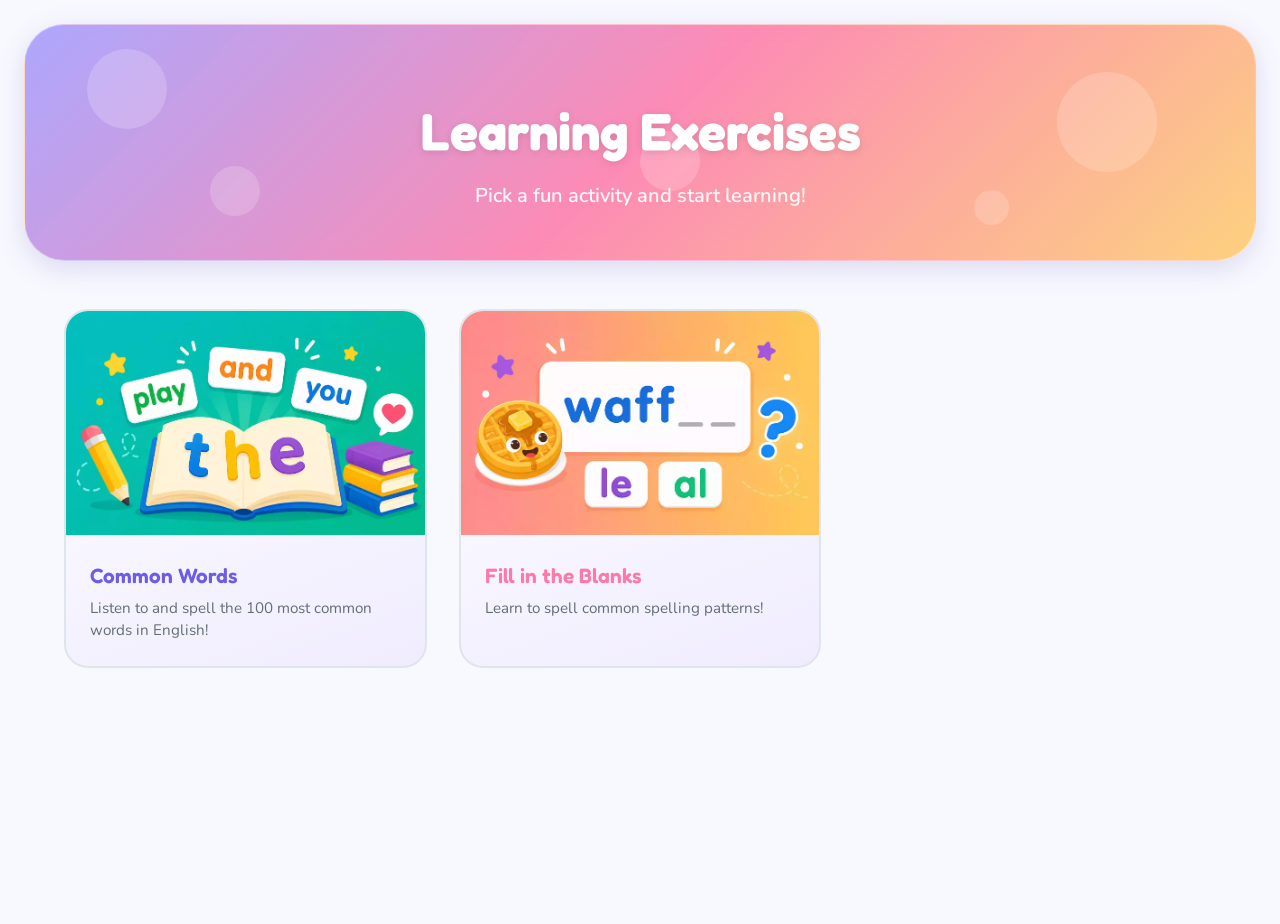
<file: index.html>
<!doctype html>
<html lang="en">
    <head>
        <meta charset="UTF-8" />
        <meta name="viewport" content="width=device-width, initial-scale=1.0" />
        <title>Learning Exercises</title>
        <link rel="icon" href="data:image/svg+xml,<svg xmlns=%22http://www.w3.org/2000/svg%22 viewBox=%220 0 100 100%22><text y=%22.9em%22 font-size=%2290%22>📖</text></svg>" />
        <link rel="preconnect" href="https://fonts.googleapis.com" />
        <link rel="preconnect" href="https://fonts.gstatic.com" crossorigin />

        <link rel="preload" href="style.css" as="style" />
        <link rel="preload" href="components/learning-header.js" as="script" />

        <link rel="stylesheet" href="style.css" />
        <link href="https://fonts.googleapis.com/css2?family=Fredoka:wght@400;500;600;700&family=Nunito:wght@400;600;700;800&display=swap" rel="stylesheet" />
    </head>
    <body>
        <div class="page-wrapper">
            <learning-header
                title="Learning Exercises"
                subtitle="Pick a fun activity and start learning!"
            ></learning-header>

            <main class="card-grid">
                <a class="exercise-card exercise-card-link" href="common-words.html" aria-label="Open the Common Words exercise">
                    <div class="card-image-wrapper">
                        <img src="static/images/card-img/common-words.webp" alt="Common Words" class="card-image" fetchpriority="high" decoding="async" />
                    </div>
                    <div class="card-body">
                        <h2 class="card-title">Common Words</h2>
                        <p class="card-description">Listen to and spell the 100 most common words in English!</p>
                    </div>
                </a>

                <a class="exercise-card exercise-card-link" href="fill-in-the-blanks/" aria-label="Open the Fill in the Blanks exercises">
                    <div class="card-image-wrapper">
                        <img src="static/images/card-img/fill-in-the-blanks.webp" alt="Fill in the Blanks" class="card-image" fetchpriority="low" loading="lazy" decoding="async" />
                    </div>
                    <div class="card-body">
                        <h2 class="card-title">Fill in the Blanks</h2>
                        <p class="card-description">Learn to spell common spelling patterns!</p>
                    </div>
                </a>
            </main>
        </div>

        <script src="components/learning-header.js" defer></script>
        <script src="script.js" defer></script>
    </body>
</html>
</file>
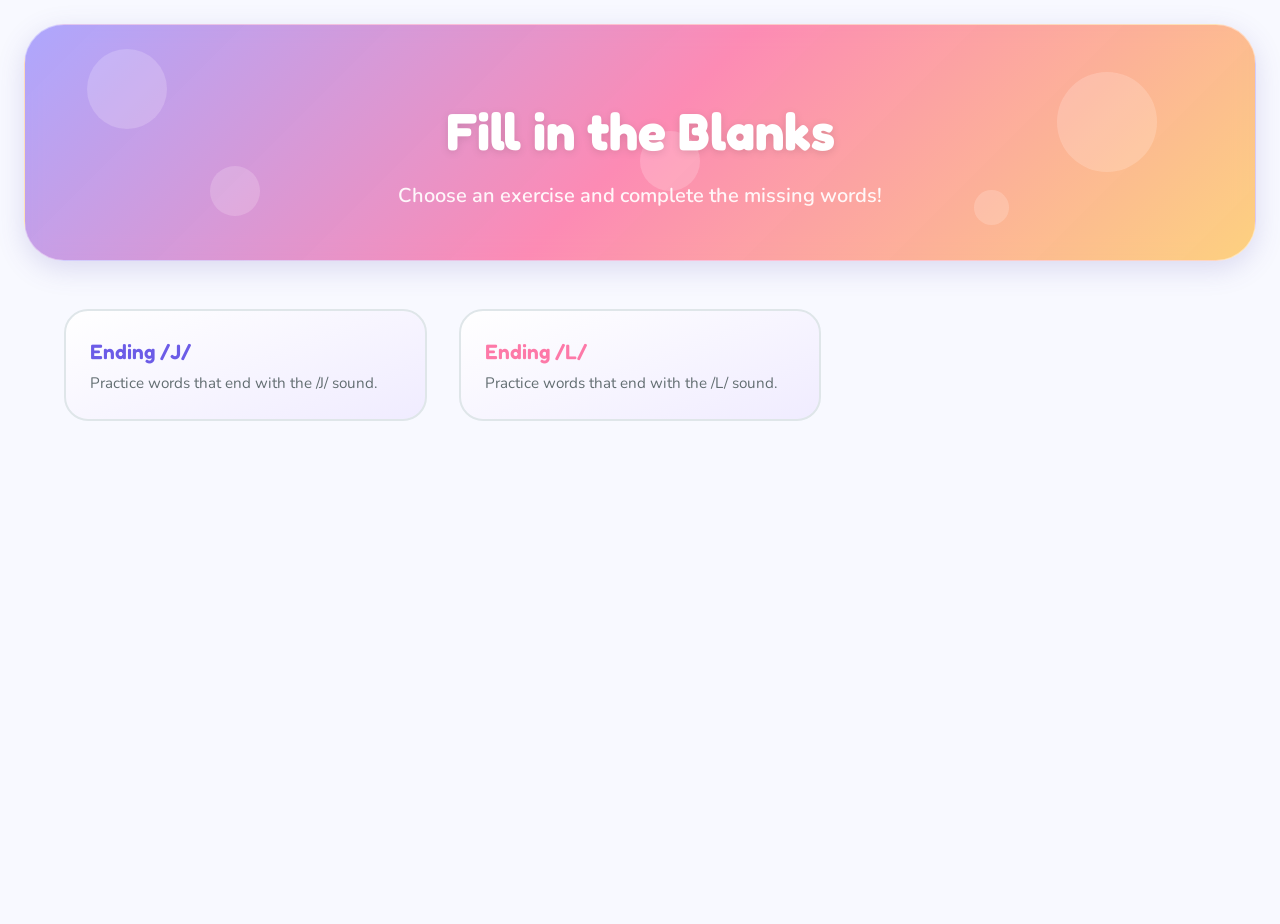
<file: fill-in-the-blanks/index.html>
<!doctype html>
<html lang="en">
    <head>
        <meta charset="UTF-8" />
        <meta name="viewport" content="width=device-width, initial-scale=1.0" />
        <title>Fill in the Blanks | Learning Exercises</title>
        <link rel="icon" href="data:image/svg+xml,<svg xmlns=%22http://www.w3.org/2000/svg%22 viewBox=%220 0 100 100%22><text y=%22.9em%22 font-size=%2290%22>📖</text></svg>" />
        <link rel="preconnect" href="https://fonts.googleapis.com" />
        <link rel="preconnect" href="https://fonts.gstatic.com" crossorigin />

        <link rel="preload" href="../style.css" as="style" />
        <link rel="preload" href="../components/learning-header.js" as="script" />

        <link rel="stylesheet" href="../style.css" />
        <link href="https://fonts.googleapis.com/css2?family=Fredoka:wght@400;500;600;700&family=Nunito:wght@400;600;700;800&display=swap" rel="stylesheet" />
    </head>
    <body>
        <div class="page-wrapper">
            <learning-header
                title="Fill in the Blanks"
                subtitle="Choose an exercise and complete the missing words!"
            ></learning-header>

            <main class="card-grid">
                <a class="exercise-card exercise-card-link" href="ending-j.html" aria-label="Open the Ending J exercise">
                    <div class="card-body">
                        <h2 class="card-title">Ending /J/</h2>
                        <p class="card-description">Practice words that end with the /J/ sound.</p>
                    </div>
                </a>
                <a class="exercise-card exercise-card-link" href="ending-l.html" aria-label="Open the Ending L exercise">
                    <div class="card-body">
                        <h2 class="card-title">Ending /L/</h2>
                        <p class="card-description">Practice words that end with the /L/ sound.</p>
                    </div>
                </a>
            </main>
        </div>

        <script src="../components/learning-header.js" defer></script>
    </body>
</html>
</file>
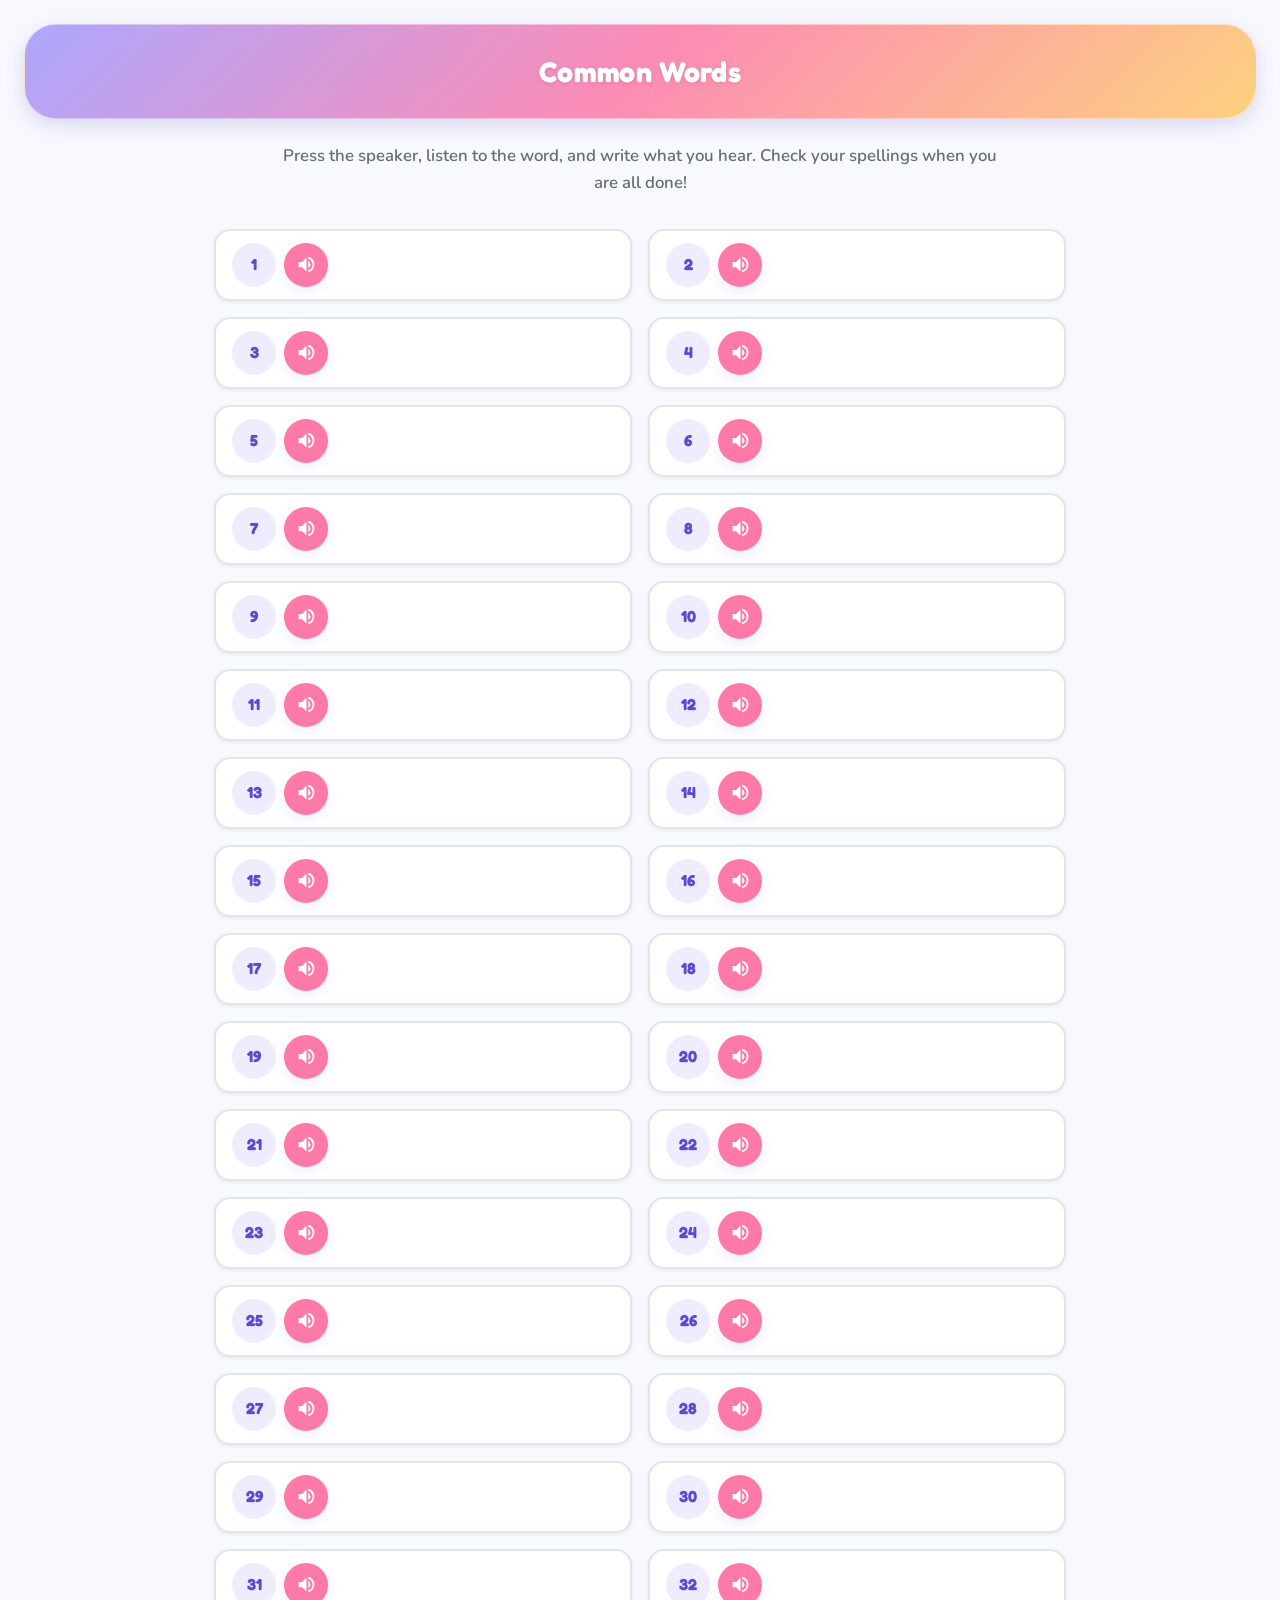
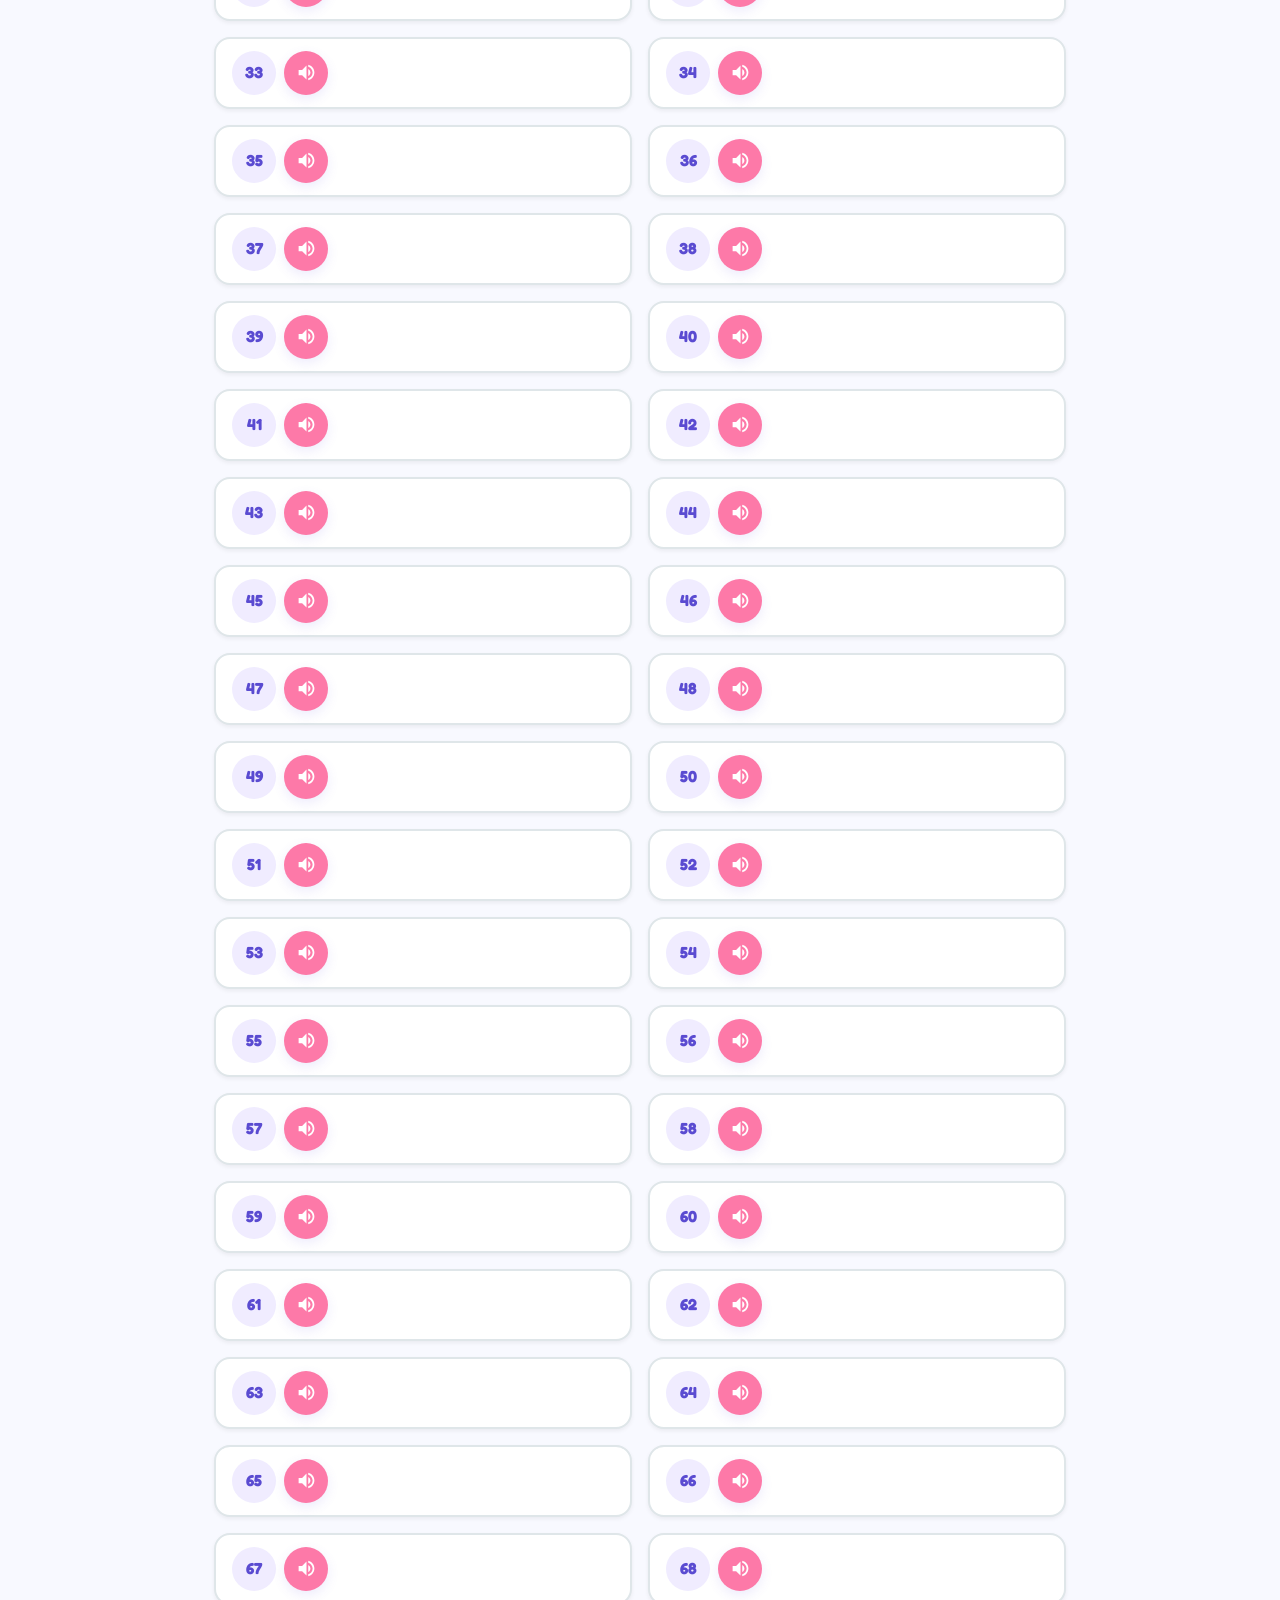
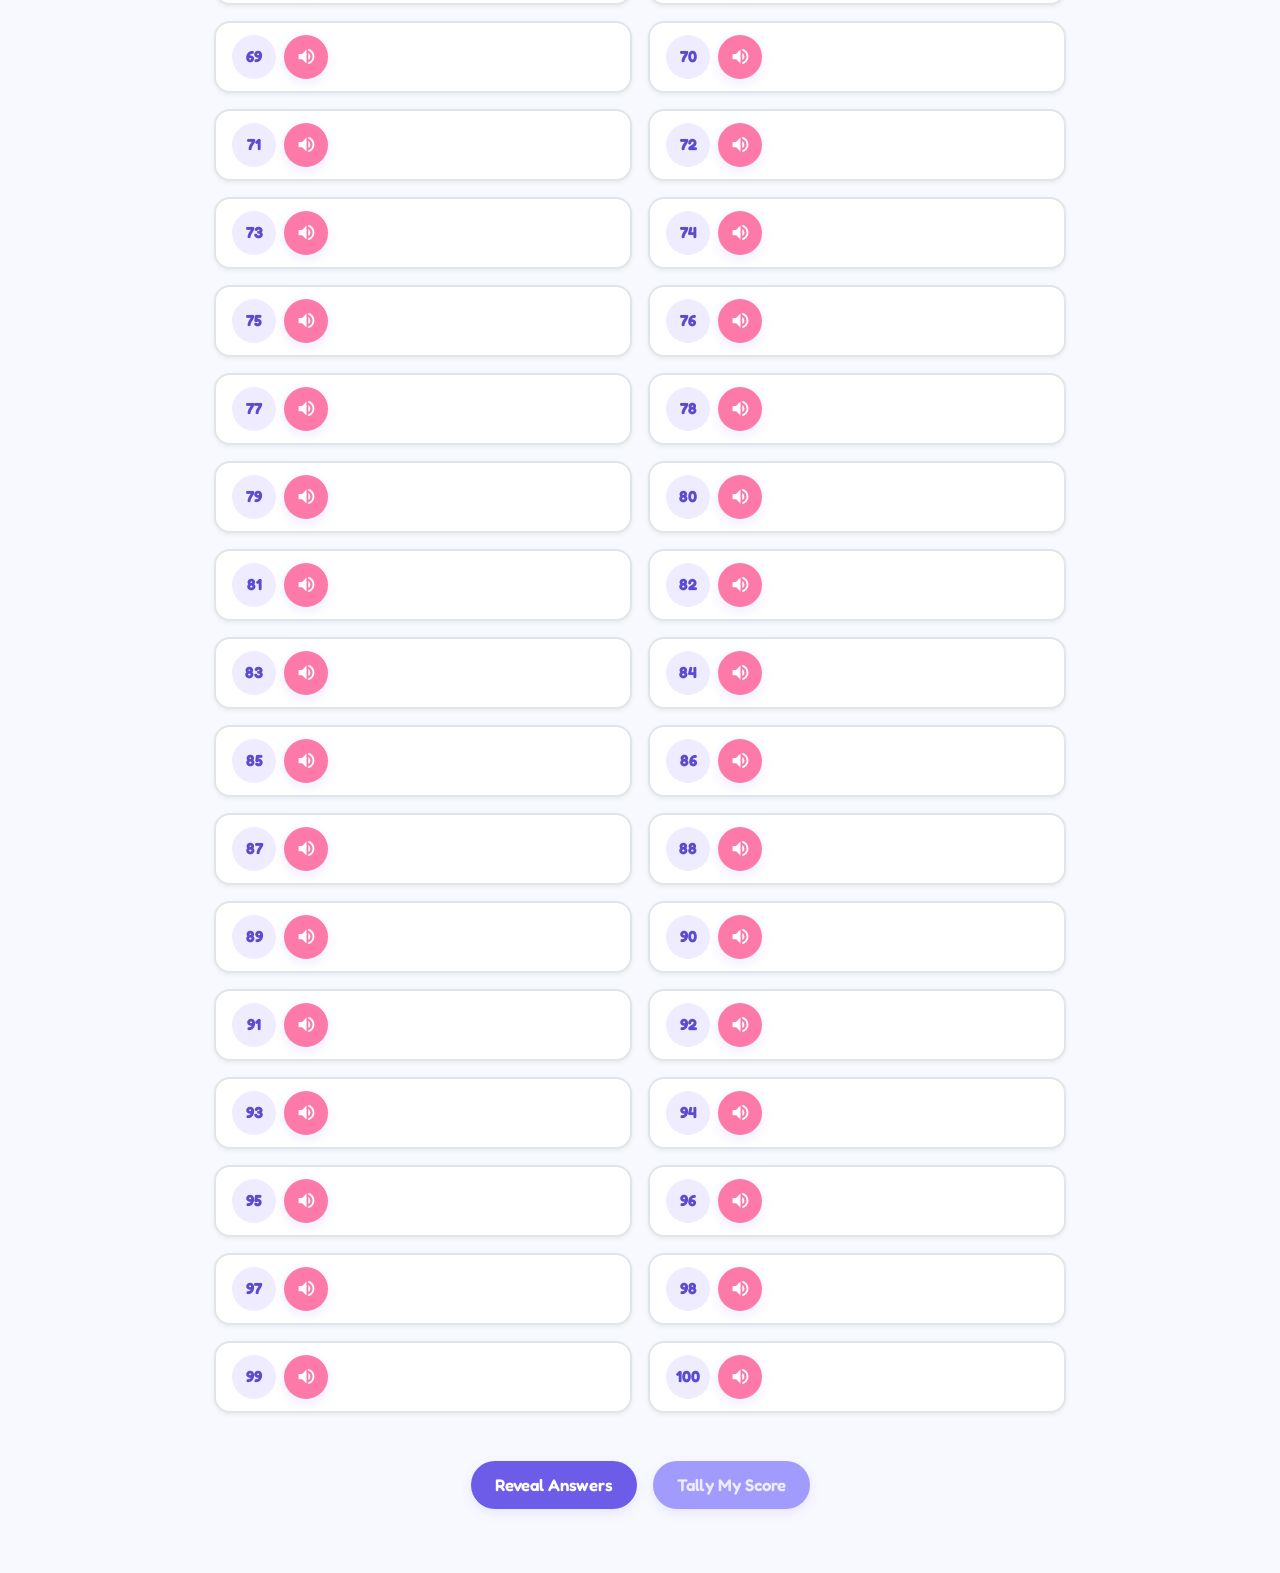
<file: common-words.html>
<!doctype html>
<html lang="en">
  <head>
    <meta charset="UTF-8" />
    <meta name="viewport" content="width=device-width, initial-scale=1.0" />
    <title>Common Words | Learning Exercises</title>
    <link rel="icon" href="data:image/svg+xml,<svg xmlns=%22http://www.w3.org/2000/svg%22 viewBox=%220 0 100 100%22><text y=%22.9em%22 font-size=%2290%22>📖</text></svg>" />
    <link rel="preconnect" href="https://fonts.googleapis.com" />
    <link rel="preconnect" href="https://fonts.gstatic.com" crossorigin />

    <link rel="preload" href="style.css" as="style" />
    <link rel="preload" href="components/learning-header.js" as="script" />
    <link rel="preload" href="common-words.js" as="script" />

    <link rel="stylesheet" href="style.css" />
    <link href="https://fonts.googleapis.com/css2?family=Fredoka:wght@400;500;600;700&amp;family=Nunito:wght@400;600;700;800&amp;display=swap" rel="stylesheet" />
  </head>
  <body>
    <div class="page-wrapper exercise-page">
      <learning-header
        title="Common Words"
        subtitle="Listen carefully, then write each word on your paper!"
        collapse-mode="collapsed-only"
      ></learning-header>

      <main>
        <p class="exercise-intro">Press the speaker, listen to the word, and write what you hear. Check your spellings when you are all done!</p>

        <ol class="word-list" aria-label="Common word spelling exercise">
          <li class="word-item" data-word="of"><button class="speak-button" type="button" aria-label="Listen to word 1"><span class="icon icon--speaker" aria-hidden="true"></span></button><span class="word-answer" hidden>of</span></li>
          <li class="word-item" data-word="do"><button class="speak-button" type="button" aria-label="Listen to word 2"><span class="icon icon--speaker" aria-hidden="true"></span></button><span class="word-answer" hidden>do</span></li>
          <li class="word-item" data-word="did"><button class="speak-button" type="button" aria-label="Listen to word 3"><span class="icon icon--speaker" aria-hidden="true"></span></button><span class="word-answer" hidden>did</span></li>
          <li class="word-item" data-word="does"><button class="speak-button" type="button" aria-label="Listen to word 4"><span class="icon icon--speaker" aria-hidden="true"></span></button><span class="word-answer" hidden>does</span></li>
          <li class="word-item" data-word="doing"><button class="speak-button" type="button" aria-label="Listen to word 5"><span class="icon icon--speaker" aria-hidden="true"></span></button><span class="word-answer" hidden>doing</span></li>
          <li class="word-item" data-word="done"><button class="speak-button" type="button" aria-label="Listen to word 6"><span class="icon icon--speaker" aria-hidden="true"></span></button><span class="word-answer" hidden>done</span></li>
          <li class="word-item" data-word="they"><button class="speak-button" type="button" aria-label="Listen to word 7"><span class="icon icon--speaker" aria-hidden="true"></span></button><span class="word-answer" hidden>they</span></li>
          <li class="word-item" data-word="she"><button class="speak-button" type="button" aria-label="Listen to word 8"><span class="icon icon--speaker" aria-hidden="true"></span></button><span class="word-answer" hidden>she</span></li>
          <li class="word-item" data-word="about"><button class="speak-button" type="button" aria-label="Listen to word 9"><span class="icon icon--speaker" aria-hidden="true"></span></button><span class="word-answer" hidden>about</span></li>
          <li class="word-item" data-word="there"><button class="speak-button" type="button" aria-label="Listen to word 10"><span class="icon icon--speaker" aria-hidden="true"></span></button><span class="word-answer" hidden>there</span></li>
          <li class="word-item" data-word="him"><button class="speak-button" type="button" aria-label="Listen to word 11"><span class="icon icon--speaker" aria-hidden="true"></span></button><span class="word-answer" hidden>him</span></li>
          <li class="word-item" data-word="could"><button class="speak-button" type="button" aria-label="Listen to word 12"><span class="icon icon--speaker" aria-hidden="true"></span></button><span class="word-answer" hidden>could</span></li>
          <li class="word-item" data-word="no"><button class="speak-button" type="button" aria-label="Listen to word 13"><span class="icon icon--speaker" aria-hidden="true"></span></button><span class="word-answer" hidden>no</span></li>
          <li class="word-item" data-word="man"><button class="speak-button" type="button" aria-label="Listen to word 14"><span class="icon icon--speaker" aria-hidden="true"></span></button><span class="word-answer" hidden>man</span></li>
          <li class="word-item" data-word="men"><button class="speak-button" type="button" aria-label="Listen to word 15"><span class="icon icon--speaker" aria-hidden="true"></span></button><span class="word-answer" hidden>men</span></li>
          <li class="word-item" data-word="very"><button class="speak-button" type="button" aria-label="Listen to word 16"><span class="icon icon--speaker" aria-hidden="true"></span></button><span class="word-answer" hidden>very</span></li>
          <li class="word-item" data-word="work"><button class="speak-button" type="button" aria-label="Listen to word 17"><span class="icon icon--speaker" aria-hidden="true"></span></button><span class="word-answer" hidden>work</span></li>
          <li class="word-item" data-word="working"><button class="speak-button" type="button" aria-label="Listen to word 18"><span class="icon icon--speaker" aria-hidden="true"></span></button><span class="word-answer" hidden>working</span></li>
          <li class="word-item" data-word="worked"><button class="speak-button" type="button" aria-label="Listen to word 19"><span class="icon icon--speaker" aria-hidden="true"></span></button><span class="word-answer" hidden>worked</span></li>
          <li class="word-item" data-word="works"><button class="speak-button" type="button" aria-label="Listen to word 20"><span class="icon icon--speaker" aria-hidden="true"></span></button><span class="word-answer" hidden>works</span></li>
          <li class="word-item" data-word="called"><button class="speak-button" type="button" aria-label="Listen to word 21"><span class="icon icon--speaker" aria-hidden="true"></span></button><span class="word-answer" hidden>called</span></li>
          <li class="word-item" data-word="call"><button class="speak-button" type="button" aria-label="Listen to word 22"><span class="icon icon--speaker" aria-hidden="true"></span></button><span class="word-answer" hidden>call</span></li>
          <li class="word-item" data-word="in"><button class="speak-button" type="button" aria-label="Listen to word 23"><span class="icon icon--speaker" aria-hidden="true"></span></button><span class="word-answer" hidden>in</span></li>
          <li class="word-item" data-word="as"><button class="speak-button" type="button" aria-label="Listen to word 24"><span class="icon icon--speaker" aria-hidden="true"></span></button><span class="word-answer" hidden>as</span></li>
          <li class="word-item" data-word="help"><button class="speak-button" type="button" aria-label="Listen to word 25"><span class="icon icon--speaker" aria-hidden="true"></span></button><span class="word-answer" hidden>help</span></li>
          <li class="word-item" data-word="helped"><button class="speak-button" type="button" aria-label="Listen to word 26"><span class="icon icon--speaker" aria-hidden="true"></span></button><span class="word-answer" hidden>helped</span></li>
          <li class="word-item" data-word="every"><button class="speak-button" type="button" aria-label="Listen to word 27"><span class="icon icon--speaker" aria-hidden="true"></span></button><span class="word-answer" hidden>every</span></li>
          <li class="word-item" data-word="yes"><button class="speak-button" type="button" aria-label="Listen to word 28"><span class="icon icon--speaker" aria-hidden="true"></span></button><span class="word-answer" hidden>yes</span></li>
          <li class="word-item" data-word="its"><button class="speak-button" type="button" aria-label="Listen to word 29"><span class="icon icon--speaker" aria-hidden="true"></span></button><span class="word-answer" hidden>its</span></li>
          <li class="word-item" data-word="off"><button class="speak-button" type="button" aria-label="Listen to word 30"><span class="icon icon--speaker" aria-hidden="true"></span></button><span class="word-answer" hidden>off</span></li>
          <li class="word-item" data-word="case"><button class="speak-button" type="button" aria-label="Listen to word 31"><span class="icon icon--speaker" aria-hidden="true"></span></button><span class="word-answer" hidden>case</span></li>
          <li class="word-item" data-word="cases"><button class="speak-button" type="button" aria-label="Listen to word 32"><span class="icon icon--speaker" aria-hidden="true"></span></button><span class="word-answer" hidden>cases</span></li>
          <li class="word-item" data-word="money"><button class="speak-button" type="button" aria-label="Listen to word 33"><span class="icon icon--speaker" aria-hidden="true"></span></button><span class="word-answer" hidden>money</span></li>
          <li class="word-item" data-word="today"><button class="speak-button" type="button" aria-label="Listen to word 34"><span class="icon icon--speaker" aria-hidden="true"></span></button><span class="word-answer" hidden>today</span></li>
          <li class="word-item" data-word="hold"><button class="speak-button" type="button" aria-label="Listen to word 35"><span class="icon icon--speaker" aria-hidden="true"></span></button><span class="word-answer" hidden>hold</span></li>
          <li class="word-item" data-word="held"><button class="speak-button" type="button" aria-label="Listen to word 36"><span class="icon icon--speaker" aria-hidden="true"></span></button><span class="word-answer" hidden>held</span></li>
          <li class="word-item" data-word="anything"><button class="speak-button" type="button" aria-label="Listen to word 37"><span class="icon icon--speaker" aria-hidden="true"></span></button><span class="word-answer" hidden>anything</span></li>
          <li class="word-item" data-word="home"><button class="speak-button" type="button" aria-label="Listen to word 38"><span class="icon icon--speaker" aria-hidden="true"></span></button><span class="word-answer" hidden>home</span></li>
          <li class="word-item" data-word="percent"><button class="speak-button" type="button" aria-label="Listen to word 39"><span class="icon icon--speaker" aria-hidden="true"></span></button><span class="word-answer" hidden>percent</span></li>
          <li class="word-item" data-word="kids"><button class="speak-button" type="button" aria-label="Listen to word 40"><span class="icon icon--speaker" aria-hidden="true"></span></button><span class="word-answer" hidden>kids</span></li>
          <li class="word-item" data-word="kid"><button class="speak-button" type="button" aria-label="Listen to word 41"><span class="icon icon--speaker" aria-hidden="true"></span></button><span class="word-answer" hidden>kid</span></li>
          <li class="word-item" data-word="long"><button class="speak-button" type="button" aria-label="Listen to word 42"><span class="icon icon--speaker" aria-hidden="true"></span></button><span class="word-answer" hidden>long</span></li>
          <li class="word-item" data-word="service"><button class="speak-button" type="button" aria-label="Listen to word 43"><span class="icon icon--speaker" aria-hidden="true"></span></button><span class="word-answer" hidden>service</span></li>
          <li class="word-item" data-word="services"><button class="speak-button" type="button" aria-label="Listen to word 44"><span class="icon icon--speaker" aria-hidden="true"></span></button><span class="word-answer" hidden>services</span></li>
          <li class="word-item" data-word="however"><button class="speak-button" type="button" aria-label="Listen to word 45"><span class="icon icon--speaker" aria-hidden="true"></span></button><span class="word-answer" hidden>however</span></li>
          <li class="word-item" data-word="watch"><button class="speak-button" type="button" aria-label="Listen to word 46"><span class="icon icon--speaker" aria-hidden="true"></span></button><span class="word-answer" hidden>watch</span></li>
          <li class="word-item" data-word="watching"><button class="speak-button" type="button" aria-label="Listen to word 47"><span class="icon icon--speaker" aria-hidden="true"></span></button><span class="word-answer" hidden>watching</span></li>
          <li class="word-item" data-word="killed"><button class="speak-button" type="button" aria-label="Listen to word 48"><span class="icon icon--speaker" aria-hidden="true"></span></button><span class="word-answer" hidden>killed</span></li>
          <li class="word-item" data-word="kill"><button class="speak-button" type="button" aria-label="Listen to word 49"><span class="icon icon--speaker" aria-hidden="true"></span></button><span class="word-answer" hidden>kill</span></li>
          <li class="word-item" data-word="often"><button class="speak-button" type="button" aria-label="Listen to word 50"><span class="icon icon--speaker" aria-hidden="true"></span></button><span class="word-answer" hidden>often</span></li>
          <li class="word-item" data-word="news"><button class="speak-button" type="button" aria-label="Listen to word 51"><span class="icon icon--speaker" aria-hidden="true"></span></button><span class="word-answer" hidden>news</span></li>
          <li class="word-item" data-word="able"><button class="speak-button" type="button" aria-label="Listen to word 52"><span class="icon icon--speaker" aria-hidden="true"></span></button><span class="word-answer" hidden>able</span></li>
          <li class="word-item" data-word="five"><button class="speak-button" type="button" aria-label="Listen to word 53"><span class="icon icon--speaker" aria-hidden="true"></span></button><span class="word-answer" hidden>five</span></li>
          <li class="word-item" data-word="buy"><button class="speak-button" type="button" aria-label="Listen to word 54"><span class="icon icon--speaker" aria-hidden="true"></span></button><span class="word-answer" hidden>buy</span></li>
          <li class="word-item" data-word="door"><button class="speak-button" type="button" aria-label="Listen to word 55"><span class="icon icon--speaker" aria-hidden="true"></span></button><span class="word-answer" hidden>door</span></li>
          <li class="word-item" data-word="consider"><button class="speak-button" type="button" aria-label="Listen to word 56"><span class="icon icon--speaker" aria-hidden="true"></span></button><span class="word-answer" hidden>consider</span></li>
          <li class="word-item" data-word="considered"><button class="speak-button" type="button" aria-label="Listen to word 57"><span class="icon icon--speaker" aria-hidden="true"></span></button><span class="word-answer" hidden>considered</span></li>
          <li class="word-item" data-word="everyone"><button class="speak-button" type="button" aria-label="Listen to word 58"><span class="icon icon--speaker" aria-hidden="true"></span></button><span class="word-answer" hidden>everyone</span></li>
          <li class="word-item" data-word="process"><button class="speak-button" type="button" aria-label="Listen to word 59"><span class="icon icon--speaker" aria-hidden="true"></span></button><span class="word-answer" hidden>process</span></li>
          <li class="word-item" data-word="built"><button class="speak-button" type="button" aria-label="Listen to word 60"><span class="icon icon--speaker" aria-hidden="true"></span></button><span class="word-answer" hidden>built</span></li>
          <li class="word-item" data-word="build"><button class="speak-button" type="button" aria-label="Listen to word 61"><span class="icon icon--speaker" aria-hidden="true"></span></button><span class="word-answer" hidden>build</span></li>
          <li class="word-item" data-word="college"><button class="speak-button" type="button" aria-label="Listen to word 62"><span class="icon icon--speaker" aria-hidden="true"></span></button><span class="word-answer" hidden>college</span></li>
          <li class="word-item" data-word="heart"><button class="speak-button" type="button" aria-label="Listen to word 63"><span class="icon icon--speaker" aria-hidden="true"></span></button><span class="word-answer" hidden>heart</span></li>
          <li class="word-item" data-word="air"><button class="speak-button" type="button" aria-label="Listen to word 64"><span class="icon icon--speaker" aria-hidden="true"></span></button><span class="word-answer" hidden>air</span></li>
          <li class="word-item" data-word="wrong"><button class="speak-button" type="button" aria-label="Listen to word 65"><span class="icon icon--speaker" aria-hidden="true"></span></button><span class="word-answer" hidden>wrong</span></li>
          <li class="word-item" data-word="security"><button class="speak-button" type="button" aria-label="Listen to word 66"><span class="icon icon--speaker" aria-hidden="true"></span></button><span class="word-answer" hidden>security</span></li>
          <li class="word-item" data-word="action"><button class="speak-button" type="button" aria-label="Listen to word 67"><span class="icon icon--speaker" aria-hidden="true"></span></button><span class="word-answer" hidden>action</span></li>
          <li class="word-item" data-word="events"><button class="speak-button" type="button" aria-label="Listen to word 68"><span class="icon icon--speaker" aria-hidden="true"></span></button><span class="word-answer" hidden>events</span></li>
          <li class="word-item" data-word="event"><button class="speak-button" type="button" aria-label="Listen to word 69"><span class="icon icon--speaker" aria-hidden="true"></span></button><span class="word-answer" hidden>event</span></li>
          <li class="word-item" data-word="model"><button class="speak-button" type="button" aria-label="Listen to word 70"><span class="icon icon--speaker" aria-hidden="true"></span></button><span class="word-answer" hidden>model</span></li>
          <li class="word-item" data-word="couple"><button class="speak-button" type="button" aria-label="Listen to word 71"><span class="icon icon--speaker" aria-hidden="true"></span></button><span class="word-answer" hidden>couple</span></li>
          <li class="word-item" data-word="role"><button class="speak-button" type="button" aria-label="Listen to word 72"><span class="icon icon--speaker" aria-hidden="true"></span></button><span class="word-answer" hidden>role</span></li>
          <li class="word-item" data-word="finally"><button class="speak-button" type="button" aria-label="Listen to word 73"><span class="icon icon--speaker" aria-hidden="true"></span></button><span class="word-answer" hidden>finally</span></li>
          <li class="word-item" data-word="road"><button class="speak-button" type="button" aria-label="Listen to word 74"><span class="icon icon--speaker" aria-hidden="true"></span></button><span class="word-answer" hidden>road</span></li>
          <li class="word-item" data-word="science"><button class="speak-button" type="button" aria-label="Listen to word 75"><span class="icon icon--speaker" aria-hidden="true"></span></button><span class="word-answer" hidden>science</span></li>
          <li class="word-item" data-word="matter"><button class="speak-button" type="button" aria-label="Listen to word 76"><span class="icon icon--speaker" aria-hidden="true"></span></button><span class="word-answer" hidden>matter</span></li>
          <li class="word-item" data-word="paper"><button class="speak-button" type="button" aria-label="Listen to word 77"><span class="icon icon--speaker" aria-hidden="true"></span></button><span class="word-answer" hidden>paper</span></li>
          <li class="word-item" data-word="media"><button class="speak-button" type="button" aria-label="Listen to word 78"><span class="icon icon--speaker" aria-hidden="true"></span></button><span class="word-answer" hidden>media</span></li>
          <li class="word-item" data-word="look"><button class="speak-button" type="button" aria-label="Listen to word 79"><span class="icon icon--speaker" aria-hidden="true"></span></button><span class="word-answer" hidden>look</span></li>
          <li class="word-item" data-word="director"><button class="speak-button" type="button" aria-label="Listen to word 80"><span class="icon icon--speaker" aria-hidden="true"></span></button><span class="word-answer" hidden>director</span></li>
          <li class="word-item" data-word="oil"><button class="speak-button" type="button" aria-label="Listen to word 81"><span class="icon icon--speaker" aria-hidden="true"></span></button><span class="word-answer" hidden>oil</span></li>
          <li class="word-item" data-word="whose"><button class="speak-button" type="button" aria-label="Listen to word 82"><span class="icon icon--speaker" aria-hidden="true"></span></button><span class="word-answer" hidden>whose</span></li>
          <li class="word-item" data-word="series"><button class="speak-button" type="button" aria-label="Listen to word 83"><span class="icon icon--speaker" aria-hidden="true"></span></button><span class="word-answer" hidden>series</span></li>
          <li class="word-item" data-word="blood"><button class="speak-button" type="button" aria-label="Listen to word 84"><span class="icon icon--speaker" aria-hidden="true"></span></button><span class="word-answer" hidden>blood</span></li>
          <li class="word-item" data-word="response"><button class="speak-button" type="button" aria-label="Listen to word 85"><span class="icon icon--speaker" aria-hidden="true"></span></button><span class="word-answer" hidden>response</span></li>
          <li class="word-item" data-word="earth"><button class="speak-button" type="button" aria-label="Listen to word 86"><span class="icon icon--speaker" aria-hidden="true"></span></button><span class="word-answer" hidden>earth</span></li>
          <li class="word-item" data-word="simple"><button class="speak-button" type="button" aria-label="Listen to word 87"><span class="icon icon--speaker" aria-hidden="true"></span></button><span class="word-answer" hidden>simple</span></li>
          <li class="word-item" data-word="common"><button class="speak-button" type="button" aria-label="Listen to word 88"><span class="icon icon--speaker" aria-hidden="true"></span></button><span class="word-answer" hidden>common</span></li>
          <li class="word-item" data-word="hot"><button class="speak-button" type="button" aria-label="Listen to word 89"><span class="icon icon--speaker" aria-hidden="true"></span></button><span class="word-answer" hidden>hot</span></li>
          <li class="word-item" data-word="performance"><button class="speak-button" type="button" aria-label="Listen to word 90"><span class="icon icon--speaker" aria-hidden="true"></span></button><span class="word-answer" hidden>performance</span></li>
          <li class="word-item" data-word="serious"><button class="speak-button" type="button" aria-label="Listen to word 91"><span class="icon icon--speaker" aria-hidden="true"></span></button><span class="word-answer" hidden>serious</span></li>
          <li class="word-item" data-word="treatment"><button class="speak-button" type="button" aria-label="Listen to word 92"><span class="icon icon--speaker" aria-hidden="true"></span></button><span class="word-answer" hidden>treatment</span></li>
          <li class="word-item" data-word="tv"><button class="speak-button" type="button" aria-label="Listen to word 93"><span class="icon icon--speaker" aria-hidden="true"></span></button><span class="word-answer" hidden>tv</span></li>
          <li class="word-item" data-word="design"><button class="speak-button" type="button" aria-label="Listen to word 94"><span class="icon icon--speaker" aria-hidden="true"></span></button><span class="word-answer" hidden>design</span></li>
          <li class="word-item" data-word="clearly"><button class="speak-button" type="button" aria-label="Listen to word 95"><span class="icon icon--speaker" aria-hidden="true"></span></button><span class="word-answer" hidden>clearly</span></li>
          <li class="word-item" data-word="particularly"><button class="speak-button" type="button" aria-label="Listen to word 96"><span class="icon icon--speaker" aria-hidden="true"></span></button><span class="word-answer" hidden>particularly</span></li>
          <li class="word-item" data-word="nobody"><button class="speak-button" type="button" aria-label="Listen to word 97"><span class="icon icon--speaker" aria-hidden="true"></span></button><span class="word-answer" hidden>nobody</span></li>
          <li class="word-item" data-word="public"><button class="speak-button" type="button" aria-label="Listen to word 98"><span class="icon icon--speaker" aria-hidden="true"></span></button><span class="word-answer" hidden>public</span></li>
          <li class="word-item" data-word="green"><button class="speak-button" type="button" aria-label="Listen to word 99"><span class="icon icon--speaker" aria-hidden="true"></span></button><span class="word-answer" hidden>green</span></li>
          <li class="word-item" data-word="particular"><button class="speak-button" type="button" aria-label="Listen to word 100"><span class="icon icon--speaker" aria-hidden="true"></span></button><span class="word-answer" hidden>particular</span></li>
        </ol>

        <div class="reveal-area">
          <button class="btn" id="reveal-answers" type="button">Reveal Answers</button>
          <button class="btn btn--tally" id="tally-score" type="button" disabled>Tally My Score</button>
        </div>
      </main>
    </div>

    <dialog class="app-dialog score-dialog" id="score-dialog" aria-labelledby="score-title">
      <button type="button" class="dialog-close" id="close-score-dialog" aria-label="Close score dialog">×</button>
      <p class="score-kicker">Your common words score</p>
      <h2 id="score-title">Great work!</h2>
      <p class="score-total"><span id="score-correct-count">0</span> <span aria-hidden="true">/</span> <span class="sr-only">out of</span> 100</p>
      <p class="score-message" id="score-message"></p>
      <button class="btn" id="score-dialog-done" type="button">Keep Learning!</button>
    </dialog>

    <script src="components/learning-header.js" defer></script>
    <script src="common-words.js" defer></script>
    <script src="components/confetti.js" defer></script>
  </body>
</html>
</file>
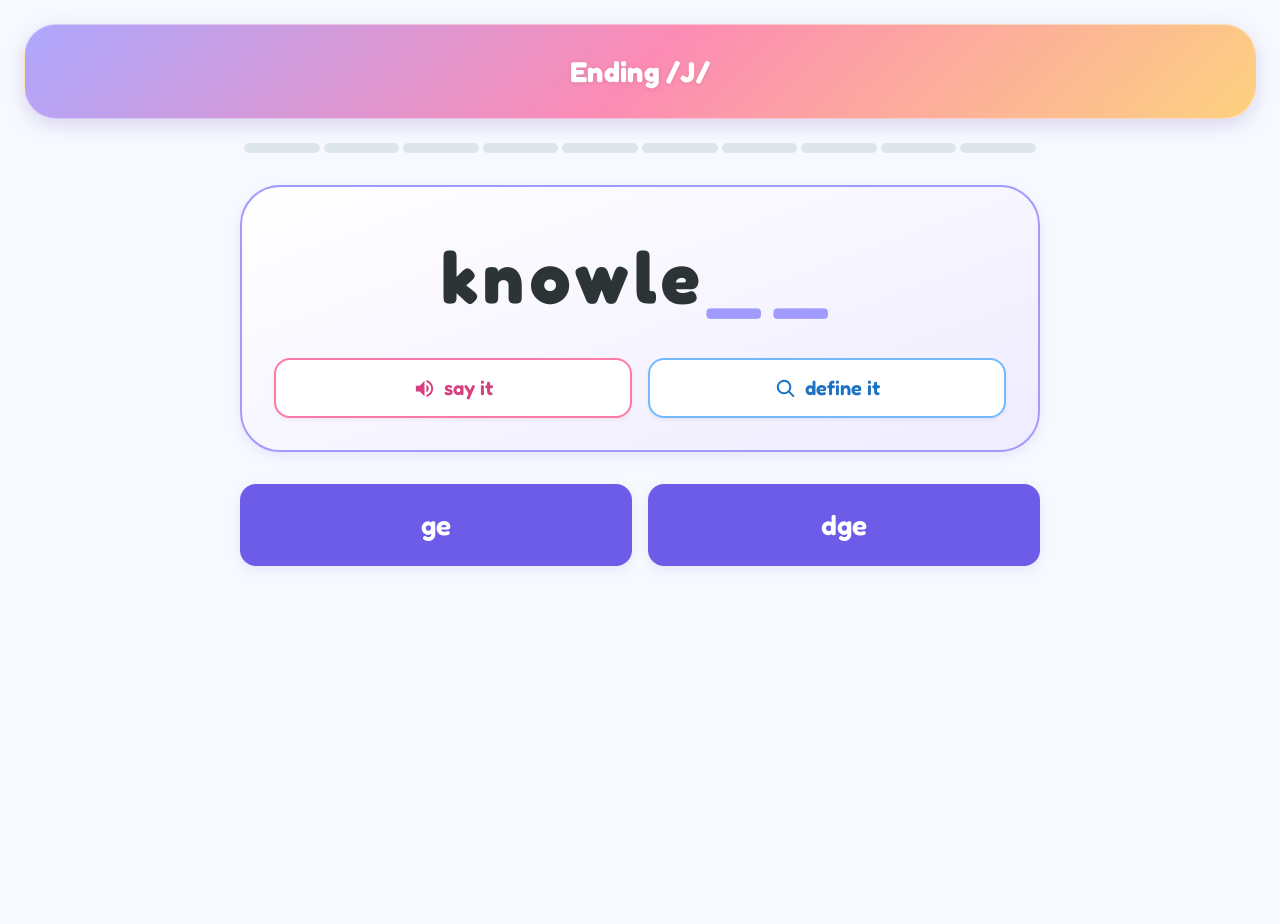
<file: fill-in-the-blanks/ending-j.html>
<!doctype html>
<html lang="en">
    <head>
        <meta charset="UTF-8" />
        <meta name="viewport" content="width=device-width, initial-scale=1.0" />
        <title>Ending J | Fill in the Blanks</title>
        <link rel="icon" href="data:image/svg+xml,<svg xmlns=%22http://www.w3.org/2000/svg%22 viewBox=%220 0 100 100%22><text y=%22.9em%22 font-size=%2290%22>📖</text></svg>" />
        <link rel="preconnect" href="https://fonts.googleapis.com" />
        <link rel="preconnect" href="https://fonts.gstatic.com" crossorigin />

        <link rel="preload" href="../style.css" as="style" />
        <link rel="preload" href="../components/fill-in-the-blanks/fitb.css" as="style" />
        <link rel="preload" href="../components/learning-header.js" as="script" />
        <link rel="preload" href="../components/fill-in-the-blanks/fitb.js" as="script" />
        <link rel="preload" href="../components/confetti.js" as="script" />

        <link rel="stylesheet" href="../style.css" />
        <link rel="stylesheet" href="../components/fill-in-the-blanks/fitb.css" />
        <link href="https://fonts.googleapis.com/css2?family=Fredoka:wght@400;500;600;700&family=Nunito:wght@400;600;700;800&display=swap" rel="stylesheet" />
    </head>
    <body>
        <div class="page-wrapper">
            <learning-header
                title="Ending /J/"
                subtitle="Pick the right ending and complete the word!"
                collapse-mode="collapsed-only"
            ></learning-header>

            <main class="fitb-game" aria-label="Ending J fill-in-the-blanks exercise">
                <div class="fitb-progress" data-fitb-progress role="progressbar" aria-valuemin="0" aria-valuemax="10" aria-valuenow="0" aria-label="Progress"></div>

                <section class="fitb-question-card" aria-label="Current word">
                    <p id="word-display" class="fitb-word-display fitb-word-display--loading" aria-busy="true" aria-label="Loading word">
                        <span class="fitb-skeleton-blank" aria-hidden="true">_</span>
                        <span class="fitb-skeleton-blank" aria-hidden="true">_</span>
                        <span class="fitb-skeleton-blank" aria-hidden="true">_</span>
                        <span class="fitb-skeleton-blank" aria-hidden="true">_</span>
                        <span class="fitb-skeleton-blank" aria-hidden="true">_</span>
                    </p>

                    <div class="fitb-hint-buttons">
                        <button class="fitb-hint-btn fitb-hint-btn--listen" type="button"><span class="icon icon--speaker" aria-hidden="true"></span> say it</button>
                        <button class="fitb-hint-btn fitb-hint-btn--define" type="button"><span class="icon icon--search" aria-hidden="true"></span> define it</button>
                    </div>
                </section>

                <div class="fitb-answer-buttons hidden" role="group" aria-label="Answer choices">
                    <button class="fitb-answer-btn" type="button">ge</button>
                    <button class="fitb-answer-btn" type="button">dge</button>
                    <button class="fitb-answer-btn" type="button">je</button>
                </div>
            </main>

            <dialog class="app-dialog fitb-definitions-modal" aria-labelledby="fitb-definitions-title">
                <button type="button" class="dialog-close" aria-label="Close definitions">×</button>
                <h2 class="fitb-modal-title" id="fitb-definitions-title">Definitions</h2>
                <div class="fitb-definitions-list"></div>
            </dialog>
        </div>

        <script src="../components/learning-header.js" defer></script>
        <script src="../components/confetti.js" defer></script>
        <script src="../components/fill-in-the-blanks/fitb.js" defer></script>
        <script>
            window.addEventListener('DOMContentLoaded', () => {
                FITB.init({
                    dataFile: '../data-files/ending-j.json',
                    options: ['ge', 'dge'],
                    blankCount: 2,
                });
            });
        </script>
    </body>
</html>
</file>
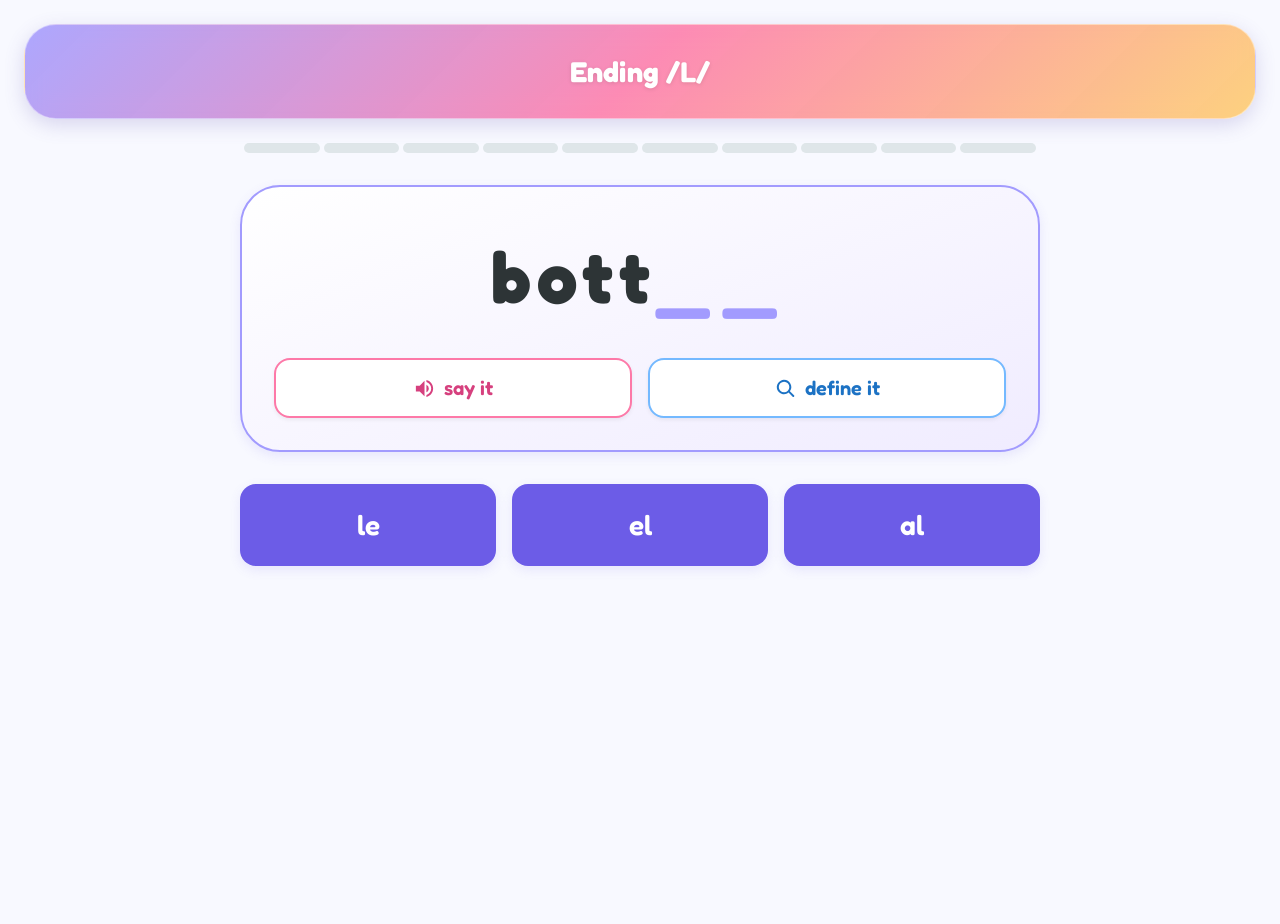
<file: fill-in-the-blanks/ending-l.html>
<!doctype html>
<html lang="en">
    <head>
        <meta charset="UTF-8" />
        <meta name="viewport" content="width=device-width, initial-scale=1.0" />
        <title>Ending L | Fill in the Blanks</title>
        <link rel="icon" href="data:image/svg+xml,<svg xmlns=%22http://www.w3.org/2000/svg%22 viewBox=%220 0 100 100%22><text y=%22.9em%22 font-size=%2290%22>📖</text></svg>" />
        <link rel="preconnect" href="https://fonts.googleapis.com" />
        <link rel="preconnect" href="https://fonts.gstatic.com" crossorigin />

        <link rel="preload" href="../style.css" as="style" />
        <link rel="preload" href="../components/fill-in-the-blanks/fitb.css" as="style" />
        <link rel="preload" href="../components/learning-header.js" as="script" />
        <link rel="preload" href="../components/fill-in-the-blanks/fitb.js" as="script" />
        <link rel="preload" href="../components/confetti.js" as="script" />

        <link rel="stylesheet" href="../style.css" />
        <link rel="stylesheet" href="../components/fill-in-the-blanks/fitb.css" />
        <link href="https://fonts.googleapis.com/css2?family=Fredoka:wght@400;500;600;700&family=Nunito:wght@400;600;700;800&display=swap" rel="stylesheet" />
    </head>
    <body>
        <div class="page-wrapper">
            <learning-header
                title="Ending /L/"
                subtitle="Pick the right ending and complete the word!"
                collapse-mode="collapsed-only"
            ></learning-header>

            <main class="fitb-game" aria-label="Ending L fill-in-the-blanks exercise">
                <div class="fitb-progress" data-fitb-progress role="progressbar" aria-valuemin="0" aria-valuemax="10" aria-valuenow="0" aria-label="Progress"></div>

                <section class="fitb-question-card" aria-label="Current word">
                    <p id="word-display" class="fitb-word-display fitb-word-display--loading" aria-busy="true" aria-label="Loading word">
                        <span class="fitb-skeleton-blank" aria-hidden="true">_</span>
                        <span class="fitb-skeleton-blank" aria-hidden="true">_</span>
                        <span class="fitb-skeleton-blank" aria-hidden="true">_</span>
                        <span class="fitb-skeleton-blank" aria-hidden="true">_</span>
                        <span class="fitb-skeleton-blank" aria-hidden="true">_</span>
                    </p>

                    <div class="fitb-hint-buttons">
                        <button class="fitb-hint-btn fitb-hint-btn--listen" type="button"><span class="icon icon--speaker" aria-hidden="true"></span> say it</button>
                        <button class="fitb-hint-btn fitb-hint-btn--define" type="button"><span class="icon icon--search" aria-hidden="true"></span> define it</button>
                    </div>
                </section>

                <div class="fitb-answer-buttons hidden" role="group" aria-label="Answer choices">
                    <button class="fitb-answer-btn" type="button">le</button>
                    <button class="fitb-answer-btn" type="button">el</button>
                    <button class="fitb-answer-btn" type="button">al</button>
                </div>
            </main>

            <dialog class="app-dialog fitb-definitions-modal" aria-labelledby="fitb-definitions-title">
                <button type="button" class="dialog-close" aria-label="Close definitions">×</button>
                <h2 class="fitb-modal-title" id="fitb-definitions-title">Definitions</h2>
                <div class="fitb-definitions-list"></div>
            </dialog>
        </div>

        <script src="../components/learning-header.js" defer></script>
        <script src="../components/confetti.js" defer></script>
        <script src="../components/fill-in-the-blanks/fitb.js" defer></script>
        <script>
            window.addEventListener('DOMContentLoaded', () => {
                FITB.init({
                    dataFile: '../data-files/ending-l.json',
                    options: ['le', 'el', 'al'],
                });
            });
        </script>
    </body>
</html>
</file>
<file: style.css>
/* ==========================================================
   Learning Site – Fun & Bubbly Theme
   ==========================================================
   Style tokens and patterns for a kid-friendly experience.
   See style-guide.md for full documentation.
   ========================================================== */

/* ---------- CSS Custom Properties (Design Tokens) ---------- */
:root {
  /* Primary palette – bright & cheerful */
  --color-primary:       #6C5CE7;
  --color-primary-light: #A29BFE;
  --color-primary-dark:  #5A4BD1;

  /* Accent palette – punchy pops */
  --color-accent-pink:   #FD79A8;
  --color-accent-yellow: #FDCB6E;
  --color-accent-green:  #00CEC9;
  --color-accent-orange: #E17055;
  --color-accent-blue:   #74B9FF;

  /* Derived accent shades – darkened variants that keep 4.5:1 contrast
     as text/hover fills on top of the raw accent colours. */
  --color-accent-pink-dark:   #D6407E;
  --color-accent-green-dark:  #00B3AE;
  --color-accent-yellow-dark: #E0A83E;
  --color-accent-blue-dark:   #1C72C4;

  /* Neutrals */
  --color-bg:            #F8F9FF;
  --color-surface:       #FFFFFF;
  --color-text:          #2D3436;
  --color-text-muted:    #636E72;
  --color-border:        #DFE6E9;

  /* Gradients */
  --gradient-hero:  linear-gradient(135deg, #A29BFE 0%, #FD79A8 50%, #FDCB6E 100%);
  --gradient-hero-glass: linear-gradient(135deg, rgba(162,155,254,0.88) 0%, rgba(253,121,168,0.86) 50%, rgba(253,203,110,0.88) 100%);
  --gradient-card:  linear-gradient(160deg, #ffffff 0%, #f0ecff 100%);

  /* Typography */
  --font-heading: 'Fredoka', 'Nunito', 'Segoe UI', system-ui, sans-serif;
  --font-body:    'Nunito', 'Segoe UI', system-ui, sans-serif;

  /* Spacing scale (8 px base) */
  --space-xs:  0.25rem;   /*  4 px */
  --space-sm:  0.5rem;    /*  8 px */
  --space-md:  1rem;      /* 16 px */
  --space-lg:  1.5rem;    /* 24 px */
  --space-xl:  2rem;      /* 32 px */
  --space-2xl: 3rem;      /* 48 px */
  --space-3xl: 4rem;      /* 64 px */

  /* Border radius – soft & round */
  --radius-sm:   0.5rem;
  --radius-md:   1rem;
  --radius-lg:   1.5rem;
  --radius-full: 50%;

  /* Shadows – layered for depth */
  --shadow-sm:   0 2px 4px rgba(0,0,0,0.06);
  --shadow-md:   0 4px 12px rgba(108,92,231,0.12);
  --shadow-lg:   0 8px 24px rgba(108,92,231,0.18);
  --shadow-pop:  0 12px 32px rgba(253,121,168,0.22);

  /* Transitions */
  --ease-bounce: cubic-bezier(0.34, 1.56, 0.64, 1);
  --transition-base: 0.3s var(--ease-bounce);
  --header-inset: clamp(0.75rem, 2vw, 1.5rem);
}

/* ---------- Reset & Base ---------- */
*,
*::before,
*::after {
  margin: 0;
  padding: 0;
  box-sizing: border-box;
}

html {
  font-size: 16px;
  scroll-behavior: smooth;
}

body {
  font-family: var(--font-body);
  background-color: var(--color-bg);
  color: var(--color-text);
  line-height: 1.6;
  -webkit-font-smoothing: antialiased;
  min-height: 100vh;
  min-height: 100dvh;
  overflow-x: hidden;
  /* Keep scroll position stable while the sticky header changes height. */
  overflow-anchor: none;
}

img {
  display: block;
  max-width: 100%;
  height: auto;
}

/* ---------- Icons (monochrome via currentColor — readable on light or dark button fills) ---------- */
.icon {
  display: inline-block;
  width: 1.15em;
  height: 1.15em;
  flex-shrink: 0;
  background-color: currentColor;
  -webkit-mask-position: center;
  mask-position: center;
  -webkit-mask-repeat: no-repeat;
  mask-repeat: no-repeat;
  -webkit-mask-size: contain;
  mask-size: contain;
  vertical-align: -0.12em;
}

.icon--speaker {
  -webkit-mask-image: url("static/images/icons/speaker.svg");
  mask-image: url("static/images/icons/speaker.svg");
}

.icon--search {
  -webkit-mask-image: url("static/images/icons/search.svg");
  mask-image: url("static/images/icons/search.svg");
}

/* ---------- Page Wrapper ---------- */
.page-wrapper {
  max-width: 1200px;
  margin: 0 auto;
  padding: 0 var(--space-lg);
}

/* ---------- Hero / Header ---------- */
learning-header {
  position: relative;
  z-index: 10;
  top: var(--header-inset);
  display: block;
  width: calc(100vw - (2 * var(--header-inset)));
  margin: var(--header-inset) calc(50% - 50vw + var(--header-inset)) var(--space-2xl);
  transition: margin-bottom 0.42s ease;
}

@supports (position: sticky) {
  learning-header {
    position: sticky;
  }
}

learning-header.is-collapsed {
  margin-bottom: var(--space-lg);
}

/* A collapsed-only header is decorative, not interactive. */
learning-header[collapse-mode="collapsed-only"] .hero,
learning-header[permanently-collapsed] .hero,
learning-header[data-collapse-mode="collapsed-only"] .hero {
  cursor: default;
}

.hero {
  position: relative;
  width: 100%;
  margin: 0;
  text-align: center;
  padding: var(--space-3xl) var(--space-lg) var(--space-2xl);
  overflow: hidden;
  cursor: pointer;
  border: 1px solid rgba(255, 255, 255, 0.42);
  border-radius: clamp(1.5rem, 4vw, 2.5rem);
  background: var(--gradient-hero-glass);
  box-shadow: 0 8px 28px rgba(88, 75, 170, 0.18);
  backdrop-filter: blur(12px) saturate(130%);
  -webkit-backdrop-filter: blur(12px) saturate(130%);
  contain: layout style;
  /* Prefer cheaper compositor-friendly props; padding remains for height collapse. */
  transition: padding 0.42s ease, box-shadow 0.42s ease;
  -webkit-tap-highlight-color: transparent;
}

.hero.is-collapsed {
  padding: clamp(0.7rem, 1.6vw, 0.95rem) var(--space-lg);
  /* A finite radius avoids the delayed, clamped animation of 999px. */
  border-radius: 2rem;
  box-shadow: 0 6px 20px rgba(88, 75, 170, 0.2);
}

/* Scoped only while the collapse/expand transition is in flight (see learning-header.js). */
.hero.is-animating {
  will-change: padding, box-shadow;
}

.hero.is-animating .hero-title {
  will-change: transform;
}

.hero.is-animating .hero-subtitle {
  will-change: max-height, opacity, transform;
}

.hero.is-animating .hero-bubbles {
  will-change: opacity;
}

.hero-title {
  font-family: var(--font-heading);
  font-size: clamp(2rem, 5vw, 3.25rem);
  font-weight: 700;
  color: #fff;
  text-shadow: 0 2px 8px rgba(0,0,0,0.12);
  position: relative;
  z-index: 2;
  transition: transform 0.42s ease;
}

.hero.is-collapsed .hero-title {
  transform: scale(0.55);
  line-height: 1.2;
  letter-spacing: 0.01em;
}

.hero-subtitle {
  font-family: var(--font-body);
  font-size: clamp(1rem, 2.5vw, 1.25rem);
  font-weight: 600;
  color: rgba(255,255,255,0.92);
  margin-top: var(--space-sm);
  position: relative;
  z-index: 2;
  max-height: 4rem;
  overflow: hidden;
  transition: max-height 0.32s ease, margin 0.32s ease, opacity 0.22s ease, transform 0.32s ease;
}

.hero.is-collapsed .hero-subtitle {
  max-height: 0;
  margin-top: 0;
  opacity: 0;
  transform: translateY(-0.5rem);
}

/* Floating bubble decorations */
.hero-bubbles {
  position: absolute;
  inset: 0;
  pointer-events: none;
  z-index: 1;
  transition: opacity 0.25s ease;
}

.hero.is-collapsed .hero-bubbles {
  opacity: 0;
}

.bubble {
  position: absolute;
  border-radius: var(--radius-full);
  background: rgba(255,255,255,0.18);
  transform: translateZ(0);
  animation: float 6s ease-in-out infinite;
}

.bubble-1 { width: 80px; height: 80px; top: 10%; left:  5%; animation-delay: 0s;   }
.bubble-2 { width: 50px; height: 50px; top: 60%; left: 15%; animation-delay: 1.2s; }
.bubble-3 { width:100px; height:100px; top: 20%; right: 8%; animation-delay: 0.6s; }
.bubble-4 { width: 35px; height: 35px; top: 70%; right:20%; animation-delay: 2s;   }
.bubble-5 { width: 60px; height: 60px; top: 45%; left: 50%; animation-delay: 1.6s; }

@keyframes float {
  0%, 100% { transform: translateY(0) scale(1);   }
  50%      { transform: translateY(-18px) scale(1.05); }
}

/* ---------- Card Grid ---------- */
.card-grid {
  display: grid;
  grid-template-columns: repeat(auto-fill, minmax(280px, 1fr));
  gap: var(--space-xl);
  padding-bottom: var(--space-3xl);
}

/* ---------- Exercise Card ---------- */
.exercise-card {
  background: var(--gradient-card);
  border: 2px solid var(--color-border);
  border-radius: var(--radius-lg);
  overflow: hidden;
  transition: transform var(--transition-base),
              box-shadow var(--transition-base),
              border-color var(--transition-base);
  cursor: pointer;
  -webkit-tap-highlight-color: transparent;
}

.exercise-card-link {
  color: inherit;
  text-decoration: none;
  -webkit-tap-highlight-color: transparent;
}

.exercise-card:active {
  transform: translateY(-2px) scale(0.99);
}

/* Card image area */
.card-image-wrapper {
  width: 100%;
  aspect-ratio: 16 / 10;
  overflow: hidden;
  display: flex;
  align-items: center;
  justify-content: center;
}

.card-image {
  width: 100%;
  height: 100%;
  object-fit: cover;
  transition: transform var(--transition-base);
}

@media (hover: hover) and (pointer: fine) {
  .exercise-card:hover {
    transform: translateY(-6px) scale(1.02);
    box-shadow: var(--shadow-pop);
    border-color: var(--color-primary-light);
  }

  .exercise-card:hover .card-image {
    transform: scale(1.08);
  }
}

/* Card body */
.card-body {
  padding: var(--space-lg);
}

.card-title {
  font-family: var(--font-heading);
  font-size: 1.3rem;
  font-weight: 600;
  color: var(--color-primary);
  margin-bottom: var(--space-xs);
}

.card-description {
  font-size: 0.95rem;
  color: var(--color-text-muted);
  line-height: 1.5;
}

/* Alternate card title colours for variety */
.exercise-card:nth-child(6n+2) .card-title { color: var(--color-accent-pink);   }
.exercise-card:nth-child(6n+3) .card-title { color: var(--color-accent-green);  }
.exercise-card:nth-child(6n+4) .card-title { color: var(--color-accent-yellow); }
.exercise-card:nth-child(6n+5) .card-title { color: var(--color-accent-blue);   }
.exercise-card:nth-child(6n+6) .card-title { color: var(--color-accent-orange); }

/* ---------- Responsive ---------- */
@media (max-width: 640px) {
  .hero {
    padding: var(--space-2xl) var(--space-md) var(--space-xl);
  }

  .hero.is-collapsed {
    padding: 0.7rem var(--space-md);
  }

  .card-grid {
    grid-template-columns: 1fr;
    gap: var(--space-lg);
  }
}

@media (prefers-reduced-motion: reduce) {
  html {
    scroll-behavior: auto;
  }

  .hero,
  .hero-title,
  .hero-subtitle,
  .hero-bubbles {
    transition: none;
  }

  .bubble {
    animation: none;
  }
}

@media (min-width: 641px) and (max-width: 960px) {
  .card-grid {
    grid-template-columns: repeat(2, 1fr);
  }
}

/* ---------- Common Words Exercise ---------- */
.exercise-page {
  max-width: 900px;
}

.exercise-intro {
  max-width: 46rem;
  margin: 0 auto var(--space-xl);
  text-align: center;
  color: var(--color-text-muted);
  font-size: 1.05rem;
  font-weight: 600;
}

.word-list {
  display: grid;
  grid-template-columns: repeat(2, minmax(0, 1fr));
  gap: var(--space-md);
  margin: 0;
  padding: 0;
  list-style: none;
  counter-reset: common-words;
  scroll-margin-top: 5rem;
}

.word-item {
  --word-control-size: 2.75rem;
  display: grid;
  grid-template-columns: var(--word-control-size) auto minmax(5.5rem, 1fr);
  align-items: center;
  gap: var(--space-sm);
  min-height: 4.5rem;
  padding: var(--space-sm) var(--space-md);
  border: 2px solid var(--color-border);
  border-radius: var(--radius-md);
  background: var(--color-surface);
  box-shadow: var(--shadow-sm);
  counter-increment: common-words;
}

.word-item.is-revealed {
  grid-template-columns: var(--word-control-size) auto minmax(0, 1fr) auto;
  min-height: 4rem;
}

.word-item::before {
  content: counter(common-words);
  display: grid;
  width: var(--word-control-size);
  height: var(--word-control-size);
  place-items: center;
  border-radius: var(--radius-full);
  color: var(--color-primary-dark);
  background: #f0ecff;
  font-family: var(--font-heading);
  font-weight: 700;
}

/* Filled pink circle — distinct from the outline correct/incorrect marks
   (see .answer-choice). Same size as the serial number and mark buttons. */
.speak-button {
  display: inline-grid;
  width: var(--word-control-size);
  height: var(--word-control-size);
  place-items: center;
  border: none;
  border-radius: var(--radius-full);
  color: #fff;
  background: var(--color-accent-pink);
  box-shadow: var(--shadow-md);
  cursor: pointer;
  -webkit-tap-highlight-color: transparent;
  transition: transform var(--transition-base), background-color var(--transition-base), box-shadow var(--transition-base);
}

.speak-button .icon {
  width: 1.35rem;
  height: 1.35rem;
}

.speak-button:focus-visible {
  background: var(--color-accent-pink-dark);
  box-shadow: var(--shadow-pop);
  transform: translateY(-2px) scale(1.07);
}

.speak-button:active,
.speak-button.is-speaking {
  background: var(--color-accent-pink-dark);
  box-shadow: var(--shadow-sm);
  transform: scale(0.96);
}

@media (hover: hover) and (pointer: fine) {
  .speak-button:hover {
    background: var(--color-accent-pink-dark);
    box-shadow: var(--shadow-pop);
    transform: translateY(-2px) scale(1.07);
  }
}

.word-answer {
  grid-column: 3;
  grid-row: 1;
  color: var(--color-text);
  font-family: var(--font-heading);
  font-size: clamp(1.35rem, 3vw, 1.75rem);
  font-weight: 600;
  letter-spacing: 0.03em;
  text-align: center;
  overflow-wrap: break-word;
  word-break: break-word;
  hyphens: auto;
  -webkit-hyphens: auto;
  hyphenate-character: "-";
  -webkit-hyphenate-character: "-";
}

.answer-actions {
  display: flex;
  grid-column: 4;
  grid-row: 1;
  gap: var(--space-xs);
}

.answer-choice {
  display: grid;
  width: var(--word-control-size);
  height: var(--word-control-size);
  place-items: center;
  border: 2px solid currentColor;
  border-radius: var(--radius-full);
  background: var(--color-surface);
  box-shadow: var(--shadow-sm);
  cursor: pointer;
  font-family: var(--font-heading);
  font-size: 1.35rem;
  font-weight: 700;
  line-height: 1;
  -webkit-tap-highlight-color: transparent;
  transition: transform var(--transition-base), background-color var(--transition-base), color var(--transition-base), opacity var(--transition-base);
}

.answer-choice:focus-visible {
  transform: scale(1.1);
}

.answer-choice:active:not(:disabled) {
  transform: scale(0.96);
}

@media (hover: hover) and (pointer: fine) {
  .answer-choice:hover {
    transform: scale(1.1);
  }
}

.answer-choice--correct {
  color: #008f8b;
}

.answer-choice--incorrect {
  color: #c65b45;
}

.answer-choice.is-selected {
  color: #fff;
  transform: scale(1.05);
}

.answer-choice--correct.is-selected {
  background: var(--color-accent-green);
}

.answer-choice--incorrect.is-selected {
  background: var(--color-accent-orange);
}

.answer-choice:disabled:not(.is-selected) {
  border-color: #c8d0d3;
  color: #aab4b8;
  background: #f3f5f6;
  box-shadow: none;
  cursor: not-allowed;
  opacity: 0.75;
}

.word-item.needs-marking {
  border-color: var(--color-accent-orange);
  background: #fff8ed;
  box-shadow: 0 0 0 4px rgba(225, 112, 85, 0.16), var(--shadow-sm);
}

.word-item.needs-marking:focus {
  outline: 3px solid var(--color-accent-orange);
  outline-offset: 3px;
}

.reveal-area {
  display: flex;
  justify-content: center;
  flex-wrap: wrap;
  gap: var(--space-md);
  padding: var(--space-2xl) 0 var(--space-3xl);
}

.btn {
  display: inline-flex;
  align-items: center;
  justify-content: center;
  gap: var(--space-sm);
  min-height: 3rem;
  padding: var(--space-sm) var(--space-lg);
  border: 0;
  border-radius: 999px;
  color: #fff;
  background: var(--color-primary);
  box-shadow: var(--shadow-md);
  cursor: pointer;
  font-family: var(--font-heading);
  font-size: 1.05rem;
  font-weight: 600;
  -webkit-tap-highlight-color: transparent;
  transition: transform var(--transition-base),
              background-color var(--transition-base),
              box-shadow var(--transition-base),
              color var(--transition-base);
}

.btn:focus-visible {
  background: var(--color-primary-dark);
  box-shadow: var(--shadow-pop);
  transform: translateY(-2px) scale(1.04);
}

.btn:active:not(:disabled) {
  transform: translateY(0) scale(0.98);
  box-shadow: var(--shadow-sm);
}

@media (hover: hover) and (pointer: fine) {
  .btn:hover {
    background: var(--color-primary-dark);
    box-shadow: var(--shadow-pop);
    transform: translateY(-2px) scale(1.04);
  }
}

.btn:disabled {
  background: var(--color-accent-green);
  cursor: default;
  opacity: 1;
  transform: none;
}

.btn--tally:disabled {
  background: var(--color-primary-light);
  color: rgba(255, 255, 255, 0.82);
}

.btn--pink {
  background: var(--color-accent-pink);
}

.btn--pink:focus-visible {
  background: var(--color-accent-pink-dark);
}

.btn--green {
  background: var(--color-accent-green);
}

.btn--green:focus-visible {
  background: var(--color-accent-green-dark);
}

.btn--yellow {
  background: var(--color-accent-yellow);
  color: var(--color-text);
}

.btn--yellow:focus-visible {
  background: var(--color-accent-yellow-dark);
}

@media (hover: hover) and (pointer: fine) {
  .btn--pink:hover {
    background: var(--color-accent-pink-dark);
  }

  .btn--green:hover {
    background: var(--color-accent-green-dark);
  }

  .btn--yellow:hover {
    background: var(--color-accent-yellow-dark);
  }
}

.app-dialog {
  position: fixed;
  inset: 0;
  width: min(90vw, 32rem);
  max-height: calc(100vh - 2rem);
  max-height: calc(100dvh - 2rem);
  margin: auto;
  overflow: auto;
  border: 2px solid var(--color-primary-light);
  border-radius: var(--radius-md);
  padding: var(--space-xl);
  color: var(--color-text);
  background: var(--color-surface);
  box-shadow: var(--shadow-lg);
}

.app-dialog > :not(.dialog-close) {
  position: relative;
  z-index: 2;
}

.app-dialog::backdrop {
  background: rgba(45, 52, 54, 0.45);
  backdrop-filter: blur(4px);
}

.score-dialog {
  overflow: hidden;
  padding: var(--space-2xl);
  text-align: center;
}

.score-kicker {
  margin-bottom: var(--space-xs);
  color: var(--color-primary);
  font-size: 0.95rem;
  font-weight: 800;
  text-transform: uppercase;
  letter-spacing: 0.07em;
}

.score-dialog h2 {
  position: relative;
  font-family: var(--font-heading);
  font-size: clamp(1.8rem, 5vw, 2.5rem);
  line-height: 1.15;
}

.score-total {
  position: relative;
  margin: var(--space-sm) 0;
  color: var(--color-accent-pink);
  font-family: var(--font-heading);
  font-size: clamp(2.5rem, 9vw, 4rem);
  font-weight: 700;
  line-height: 1;
}

.score-message {
  position: relative;
  margin: 0 auto var(--space-lg);
  color: var(--color-text-muted);
  font-size: 1.05rem;
  font-weight: 600;
}

.dialog-close {
  position: absolute;
  z-index: 3;
  top: var(--space-sm);
  right: var(--space-sm);
  display: grid;
  width: 2.25rem;
  height: 2.25rem;
  place-items: center;
  border: 0;
  border-radius: var(--radius-full);
  color: var(--color-text-muted);
  background: #f1f0ff;
  cursor: pointer;
  font-size: 1.5rem;
  line-height: 1;
  -webkit-tap-highlight-color: transparent;
  transition: color var(--transition-base), background-color var(--transition-base);
}

.dialog-close:focus-visible {
  color: #fff;
  background: var(--color-accent-pink);
}

.dialog-close:active {
  color: #fff;
  background: var(--color-accent-pink-dark);
}

@media (hover: hover) and (pointer: fine) {
  .dialog-close:hover {
    color: #fff;
    background: var(--color-accent-pink);
  }
}

.sr-only {
  position: absolute;
  width: 1px;
  height: 1px;
  padding: 0;
  margin: -1px;
  overflow: hidden;
  clip: rect(0, 0, 0, 0);
  white-space: nowrap;
  border: 0;
}

@media (max-width: 640px) {
  .word-list {
    grid-template-columns: 1fr;
  }

  .word-item {
    /* Keep the 44px floor (--word-control-size stays 2.75rem) for touch targets. */
    grid-template-columns: var(--word-control-size) auto minmax(5rem, 1fr);
    min-height: 4rem;
    padding: var(--space-sm);
  }

  .word-item.is-revealed {
    grid-template-columns: var(--word-control-size) auto minmax(0, 1fr) auto;
  }

  .exercise-intro {
    font-size: 1rem;
  }

  .word-answer {
    font-size: clamp(1.15rem, 2.8vw, 1.35rem);
  }
}

@media (prefers-reduced-motion: reduce) {
  .speak-button,
  .btn,
  .answer-choice {
    transition: none;
  }
}
</file>
<file: components/fill-in-the-blanks/fitb.css>
/*
   ==========================================================
   Fill-in-the-Blanks (FITB) – Shared Styles
   ==========================================================
   See style-guide.md §13 for full documentation.
   ==========================================================
*/

/* ---------- Utilities ---------- */
.hidden {
  display: none !important;
}

/* ---------- Game layout (centred under header, ~60% of header width on large screens) ---------- */
.fitb-game {
  --fitb-header-width: calc(100vw - (2 * var(--header-inset)));
  --fitb-game-width: min(50rem, var(--fitb-header-width));
  position: relative;
  display: flex;
  flex-direction: column;
  gap: var(--space-xl);
  width: var(--fitb-game-width);
  margin-inline: calc(50% - 50vw + var(--header-inset) + (var(--fitb-header-width) - var(--fitb-game-width)) / 2);
  margin-bottom: var(--space-2xl);
}

/* ---------- Segmented progress bar ---------- */
.fitb-progress {
  position: relative;
  z-index: 1;
  display: flex;
  gap: var(--space-xs);
  width: 100%;
  padding: 0 var(--space-xs);
}

.fitb-progress-segment {
  flex: 1 1 0;
  height: 0.65rem;
  border-radius: 999px;
  background: var(--color-border);
  transition: background-color var(--transition-base), transform var(--transition-base);
}

.fitb-progress-segment--filled {
  background: var(--color-accent-green);
  transform: scaleY(1.15);
}

.fitb-progress-segment--perfect {
  background: var(--color-accent-yellow);
  transform: scaleY(1.35);
  box-shadow: 0 0 6px rgba(253, 203, 110, 0.6);
}

.fitb-progress-segment--new {
  animation: fitb-segment-pop 0.4s var(--ease-bounce);
}

.fitb-progress-segment--filled.fitb-progress-segment--new {
  --seg-final-scale: 1.15;
}

.fitb-progress-segment--perfect.fitb-progress-segment--new {
  --seg-final-scale: 1.35;
}

/* ---------- Question card ---------- */
.fitb-question-card {
  position: relative;
  z-index: 1;
  display: flex;
  flex-direction: column;
  align-items: center;
  gap: var(--space-lg);
  width: 100%;
  padding: var(--space-xl);
  background: var(--gradient-card);
  border: 2px solid var(--color-primary-light);
  border-radius: clamp(1.5rem, 4vw, 2.5rem);
  box-shadow: var(--shadow-md);
}

/* Confetti is handled entirely by the shared components/confetti.js
   (see style-guide.md §8.5) — it styles its own canvas inline, so there is
   deliberately no .fitb-confetti-canvas rule here anymore. */

/* ---------- Word display ---------- */
.fitb-word-display {
  font-family: var(--font-heading);
  font-size: clamp(2.75rem, 8vw, 4.5rem);
  font-weight: 700;
  color: var(--color-text);
  text-align: center;
  letter-spacing: 0.08em;
  margin: 0;
}

.fitb-blank {
  display: inline-block;
  min-width: 1.4ch;
  color: var(--color-primary-light);
  letter-spacing: 0.16em;
}

.fitb-word-display--incorrect {
  animation: fitb-shake 0.4s var(--ease-bounce);
}

/* Loading skeleton (shown until FITB.js fetches the word) */
.fitb-word-display--loading {
  color: var(--color-primary-light);
}

.fitb-skeleton-blank {
  display: inline-block;
  min-width: 1.4ch;
  letter-spacing: 0.16em;
  animation: fitb-skeleton-pulse 1.2s ease-in-out infinite;
}

.fitb-skeleton-blank:nth-child(2) {
  animation-delay: 0.15s;
}

.fitb-skeleton-blank:nth-child(3) {
  animation-delay: 0.3s;
}

.fitb-skeleton-blank:nth-child(4) {
  animation-delay: 0.45s;
}

.fitb-skeleton-blank:nth-child(5) {
  animation-delay: 0.6s;
}

/* ---------- Hint buttons ---------- */
.fitb-hint-buttons {
  display: flex;
  flex-wrap: nowrap;
  width: 100%;
  gap: var(--space-md);
}

.fitb-hint-btn {
  display: inline-flex;
  align-items: center;
  justify-content: center;
  gap: 0.4em;
  flex: 1 1 0;
  font-family: var(--font-heading);
  font-size: clamp(1rem, 3.8vw, 1.25rem);
  font-weight: 600;
  padding: var(--space-md) var(--space-sm);
  border-radius: var(--radius-md);
  border: 2px solid var(--color-primary-light);
  background: var(--color-surface);
  color: var(--color-primary);
  box-shadow: var(--shadow-sm);
  cursor: pointer;
  white-space: nowrap;
  -webkit-tap-highlight-color: transparent;
  transition: transform var(--transition-base),
              background-color var(--transition-base),
              color var(--transition-base),
              border-color var(--transition-base),
              box-shadow var(--transition-base);
}

.fitb-hint-btn:active {
  background: var(--color-primary-dark);
  color: #fff;
  border-color: var(--color-primary-dark);
  transform: translateY(0) scale(0.98);
  box-shadow: var(--shadow-sm);
}

/* Tapped state: applied via JS on touch devices to play the full animation
   even when the user lifts their finger immediately. Mirrors the hover state
   so mobile users get the same visual feedback as desktop hover. */
.fitb-hint-btn--tapped {
  background: var(--color-primary-light);
  color: #fff;
  border-color: var(--color-primary-light);
  transform: translateY(-2px) scale(1.04);
  box-shadow: var(--shadow-pop);
}

@media (hover: hover) and (pointer: fine) {
  .fitb-hint-btn:hover {
    background: var(--color-primary-light);
    color: #fff;
    border-color: var(--color-primary-light);
    transform: translateY(-2px) scale(1.04);
    box-shadow: var(--shadow-pop);
  }
}

/* Colour-coded hint variants: gives each hint a distinct identity instead of
   two identical purple buttons, and reuses accent tokens already defined
   for the part-of-speech badges (see style-guide.md §14.6). */
.fitb-hint-btn--listen {
  border-color: var(--color-accent-pink);
  color: var(--color-accent-pink-dark);
}

.fitb-hint-btn--listen:active {
  background: var(--color-accent-pink-dark);
  border-color: var(--color-accent-pink-dark);
  color: #fff;
}

.fitb-hint-btn--define {
  border-color: var(--color-accent-blue);
  color: var(--color-accent-blue-dark);
}

.fitb-hint-btn--define:active {
  background: var(--color-accent-blue-dark);
  border-color: var(--color-accent-blue-dark);
  color: #fff;
}

/* Tapped states for colour variants */
.fitb-hint-btn--listen.fitb-hint-btn--tapped {
  background: var(--color-accent-pink);
  border-color: var(--color-accent-pink);
  color: #fff;
}

.fitb-hint-btn--define.fitb-hint-btn--tapped {
  background: var(--color-accent-blue);
  border-color: var(--color-accent-blue);
  color: #2d3436;
}

@media (hover: hover) and (pointer: fine) {
  .fitb-hint-btn--listen:hover {
    background: var(--color-accent-pink);
    border-color: var(--color-accent-pink);
    color: #fff;
  }

  .fitb-hint-btn--define:hover {
    background: var(--color-accent-blue);
    border-color: var(--color-accent-blue);
    color: #2d3436;
  }
}

/* ---------- Answer buttons ---------- */
.fitb-answer-buttons {
  position: relative;
  z-index: 1;
  display: flex;
  flex-wrap: nowrap;
  width: 100%;
  gap: var(--space-md);
  transform-origin: center center;
}

.fitb-answer-buttons--enter {
  animation: fitb-controls-enter 0.45s var(--ease-bounce) both;
}

.fitb-answer-buttons--exit {
  animation: fitb-controls-exit 0.3s ease-in both;
  pointer-events: none;
}

.fitb-answer-btn {
  flex: 1 1 0;
  min-width: 0;
  font-family: var(--font-heading);
  font-size: clamp(1.3rem, 4.8vw, 1.75rem);
  font-weight: 600;
  padding: var(--space-lg) var(--space-md);
  border: none;
  border-radius: var(--radius-md);
  background: var(--color-primary);
  color: #fff;
  box-shadow: var(--shadow-md);
  cursor: pointer;
  -webkit-tap-highlight-color: transparent;
  transition: transform var(--transition-base),
              background-color var(--transition-base),
              box-shadow var(--transition-base),
              color var(--transition-base),
              opacity var(--transition-base);
}

.fitb-answer-btn:active:not(:disabled) {
  transform: translateY(0) scale(0.98);
  box-shadow: var(--shadow-sm);
}

@media (hover: hover) and (pointer: fine) {
  .fitb-answer-btn:hover:not(:disabled) {
    background: var(--color-primary-dark);
    transform: translateY(-3px) scale(1.05);
    box-shadow: var(--shadow-pop);
  }
}

.fitb-answer-btn--correct {
  background: var(--color-accent-green);
  color: #fff;
  box-shadow: 0 4px 16px rgba(0, 206, 201, 0.35);
  pointer-events: none;
}

.fitb-answer-btn--disabled {
  opacity: 0.45;
  pointer-events: none;
}

/* ---------- Round actions (I'm done / Continue) ---------- */
/* Sit in the same slot as the answer buttons (which shrink away first),
   so they aren't pushed below a still-visible answer row on desktop.
   Spacing below the question card comes only from `.fitb-game` gap —
   same as `.fitb-answer-buttons` — so do not add padding/min-height that
   would push the buttons further down. */
.fitb-round-actions {
  position: relative;
  z-index: 1;
  display: flex;
  justify-content: center;
  align-items: center;
  flex-wrap: wrap;
  gap: var(--space-md);
  transform-origin: center center;
}

.fitb-round-actions--enter {
  animation: fitb-controls-enter 0.45s var(--ease-bounce) both;
}

/* Shared shape/typography only — colour now comes from the primary/secondary
   variants below so the two round-end actions read as clearly different
   choices instead of two purple pills. */
.fitb-round-actions .btn {
  display: inline-flex;
  align-items: center;
  justify-content: center;
  gap: var(--space-sm);
  min-height: 3rem;
  padding: var(--space-sm) var(--space-lg);
  border: 2px solid transparent;
  border-radius: 999px;
  box-shadow: var(--shadow-md);
  font-family: var(--font-heading);
  font-size: 1.05rem;
  font-weight: 600;
  cursor: pointer;
  -webkit-tap-highlight-color: transparent;
  transition: transform var(--transition-base),
              background-color var(--transition-base),
              border-color var(--transition-base),
              box-shadow var(--transition-base),
              color var(--transition-base);
}

/* Primary action: "Continue" — filled, uses the same green as the correct-
   answer feedback so it reads as "onward / more success", and is visually
   heavier than the secondary action. */
.fitb-continue-btn {
  position: relative;
  overflow: hidden;
  isolation: isolate;
  color: #fff;
  background: var(--color-accent-green);
  border-color: var(--color-accent-green);
  box-shadow: 0 4px 16px rgba(0, 206, 201, 0.35);
}

.fitb-continue-btn:focus-visible {
  background: var(--color-accent-green-dark);
  border-color: var(--color-accent-green-dark);
  box-shadow: var(--shadow-pop);
  transform: translateY(-2px) scale(1.04);
}

.fitb-continue-btn:active {
  transform: translateY(0) scale(0.98);
  box-shadow: var(--shadow-sm);
}

.fitb-continue-btn > span {
  position: relative;
  z-index: 1;
}

/* Auto-advance timer: a light sweep over the existing green fill, rather
   than a full colour swap from purple to green, so the button doesn't
   change identity mid-animation. */
.fitb-continue-btn--filling::before {
  content: '';
  position: absolute;
  inset: 0;
  background: rgba(255, 255, 255, 0.3);
  transform-origin: left;
  transform: scaleX(0);
  animation: fitb-btn-fill 8s linear forwards;
  z-index: 0;
}

/* Secondary action: "Take a break" — ghost/outline style, muted neutral
   colours. Visually recedes next to Continue so it doesn't compete for
   attention, while still being an easy, guilt-free tap. */
.fitb-break-btn {
  color: var(--color-text-muted);
  background: transparent;
  border-color: var(--color-border);
  box-shadow: none;
}

.fitb-break-btn:focus-visible {
  color: var(--color-text);
  background: var(--color-bg);
  border-color: var(--color-text-muted);
  box-shadow: var(--shadow-sm);
  transform: translateY(-1px);
}

.fitb-break-btn:active {
  color: var(--color-text);
  background: var(--color-bg);
  border-color: var(--color-text-muted);
  transform: scale(0.98);
}

@media (hover: hover) and (pointer: fine) {
  .fitb-continue-btn:hover {
    background: var(--color-accent-green-dark);
    border-color: var(--color-accent-green-dark);
    box-shadow: var(--shadow-pop);
    transform: translateY(-2px) scale(1.04);
  }

  .fitb-break-btn:hover {
    color: var(--color-text);
    background: var(--color-bg);
    border-color: var(--color-text-muted);
    box-shadow: var(--shadow-sm);
    transform: translateY(-1px);
  }
}

/* ---------- Definitions modal ---------- */
.fitb-definitions-modal {
  text-align: left;
}

.fitb-definitions-modal h2.fitb-modal-title {
  position: relative;
  font-family: var(--font-heading);
  font-size: 1.3rem;
  font-weight: 700;
  color: var(--color-primary);
  line-height: 1.3;
  margin-bottom: var(--space-md);
}

.fitb-definition-row {
  margin-bottom: var(--space-md);
}

.fitb-definitions-list {
  display: grid;
  gap: var(--space-sm);
}

.fitb-definition-row p {
  font-size: 0.95rem;
  color: var(--color-text);
  line-height: 1.5;
  margin: 0;
}

.fitb-pos-badge {
  display: inline-block;
  padding: 0.2rem 0.6rem;
  border-radius: var(--radius-sm);
  font-size: 0.8rem;
  font-weight: 700;
  text-transform: lowercase;
  margin-bottom: var(--space-xs);
}

.fitb-pos--noun {
  background: var(--color-accent-blue);
  color: #2d3436;
}

.fitb-pos--plural-noun {
  background: var(--color-primary-light);
  color: #2d3436;
}

.fitb-pos--verb {
  background: var(--color-accent-green);
  color: #2d3436;
}

.fitb-pos--adjective {
  background: var(--color-accent-pink);
  color: #2d3436;
}

.fitb-pos--adverb {
  background: var(--color-accent-yellow);
  color: #2d3436;
}

.fitb-pos--determiner {
  background: var(--color-accent-orange);
  color: #fff;
}

.fitb-pos--pronoun {
  background: var(--color-primary);
  color: #fff;
}

.fitb-pos--other {
  background: var(--color-border);
  color: var(--color-text-muted);
}

/* ---------- Animations ---------- */
@keyframes fitb-skeleton-pulse {
  0%,
  100% {
    opacity: 0.35;
  }

  50% {
    opacity: 1;
  }
}

@keyframes fitb-shake {
  0%,
  100% {
    transform: translateX(0);
  }

  20%,
  60% {
    transform: translateX(-6px);
  }

  40%,
  80% {
    transform: translateX(6px);
  }
}

@keyframes fitb-btn-fill {
  to {
    transform: scaleX(1);
  }
}

@keyframes fitb-controls-enter {
  from {
    opacity: 0;
    transform: scale(0.55);
  }

  to {
    opacity: 1;
    transform: scale(1);
  }
}

@keyframes fitb-controls-exit {
  from {
    opacity: 1;
    transform: scale(1);
  }

  to {
    opacity: 0;
    transform: scale(0.55);
  }
}

@keyframes fitb-segment-pop {
  0% {
    transform: scaleY(0);
  }

  65% {
    transform: scaleY(1.6);
  }

  100% {
    transform: scaleY(var(--seg-final-scale, 1.15));
  }
}

@media (prefers-reduced-motion: reduce) {
  .fitb-answer-buttons--enter,
  .fitb-answer-buttons--exit,
  .fitb-round-actions--enter,
  .fitb-progress-segment--new,
  .fitb-word-display--incorrect,
  .fitb-skeleton-blank,
  .fitb-continue-btn--filling::before {
    animation: none;
  }

  .fitb-hint-btn,
  .fitb-answer-btn,
  .fitb-round-actions .btn,
  .fitb-progress-segment {
    transition: none;
  }
}
</file>
